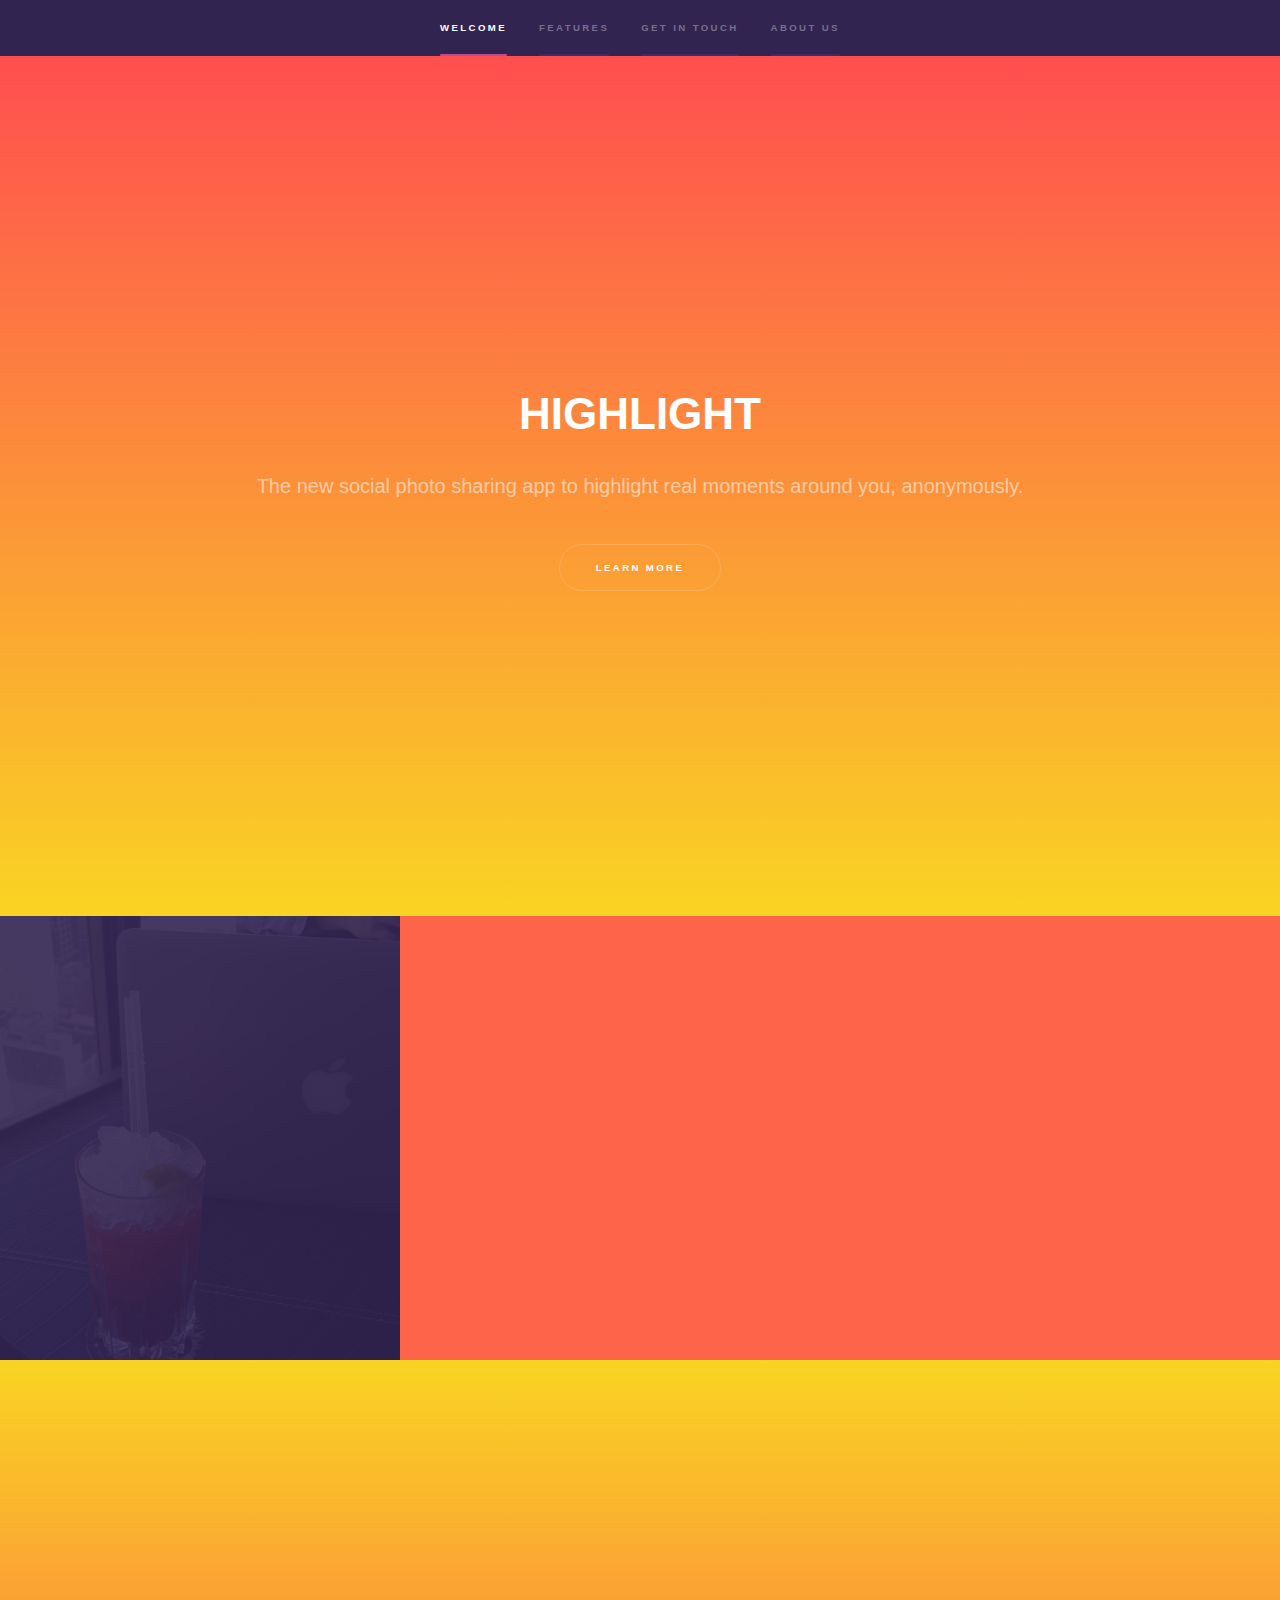
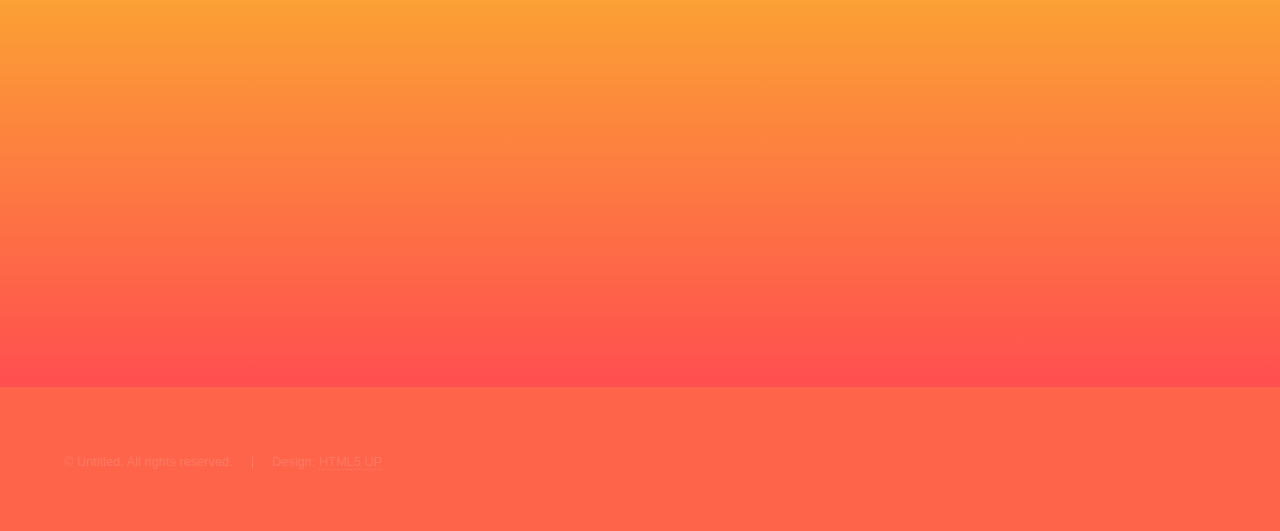
<file: index.html>
<!DOCTYPE HTML>
<!--
	Hyperspace by HTML5 UP
	html5up.net | @ajlkn
	Free for personal and commercial use under the CCA 3.0 license (html5up.net/license)
-->
<html>
	<head>
		<title>Highlight</title>
		<meta charset="utf-8" />
		<meta name="viewport" content="width=device-width, initial-scale=1" />
		<!--[if lte IE 8]><script src="assets/js/ie/html5shiv.js"></script><![endif]-->
		<link rel="stylesheet" href="assets/css/main.css" />
		<!--[if lte IE 9]><link rel="stylesheet" href="assets/css/ie9.css" /><![endif]-->
		<!--[if lte IE 8]><link rel="stylesheet" href="assets/css/ie8.css" /><![endif]-->
	</head>
	<body>

		<!-- Sidebar -->
			<section id="sidebar">
				<div class="inner">
					<nav>
						<ul>
							<li><a href="#intro">Welcome</a></li>
							<li><a href="#one">Features</a></li>
							<!--
							<li><a href="#two">What we do</a></li>
							-->
							<li><a href="#three">Get in touch</a></li>
							<li><a href="about-us.html">About Us</a></li>
						</ul>
					</nav>
				</div>
			</section>

		<!-- Wrapper -->
			<div id="wrapper">

				<!-- Intro -->
					<section id="intro" class="wrapper style1 fullscreen fade-up">
						<div class="inner">
							<center><h1>HIGHLIGHT</h1></center>
							<center><p>The new social photo sharing app to highlight real moments around you, anonymously.<br /></p>

							<ul class="actions">
								<li><a href="#one" class="button scrolly">Learn more</a></li>
							</ul></center>
						</div>
					</section>

				<!-- One -->
					<section id="one" class="wrapper style2 spotlights">
						<section>
							<a href="#" class="image"><img src="images/yoyo1.jpg" alt="" data-position="center center" /></a>
							<div class="content">
								<div class="inner">
									<h2>CREATE</h2>
									<p>Capture and share real moments around you</p>
									<h2>FRESH</h2>
									<p>Discover new content - no filters, just pure real photos in real-time</p>
									<h2>ANONYMOUS</h2>
									<p>No user account needed</p>
									<!--
									<ul class="actions">
										<li><a href="#" class="button">Learn more</a></li>
									</ul>
									-->
								</div>
							</div>
						</section>

				<!--		
						<section>
							<a href="#" class="image"><img src="images/yoyo1.jpg" alt="" data-position="top center" /></a>
							<div class="content">
								<div class="inner">
									<h2>FRESH</h2>
									<p>Discover new content daily</p>
									
								</div>
							</div>
						</section>
						<section>
							<a href="#" class="image"><img src="images/yoyo1.jpg" alt="" data-position="25% 25%" /></a>
							<div class="content">
								<div class="inner">
									<h2>ANONYMOUS</h2>
									<p>ye</p>

								</div>
							</div>
						</section>
					</section>
				-->

				<!-- Two -->

<!--				
					<section id="two" class="wrapper style3 fade-up">
						<div class="inner">
							<h2>What we do</h2>
							<p>Phasellus convallis elit id ullamcorper pulvinar. Duis aliquam turpis mauris, eu ultricies erat malesuada quis. Aliquam dapibus, lacus eget hendrerit bibendum, urna est aliquam sem, sit amet imperdiet est velit quis lorem.</p>
							<div class="features">
								<section>
									<span class="icon major fa-code"></span>
									<h3>Lorem ipsum amet</h3>
									<p>Phasellus convallis elit id ullam corper amet et pulvinar. Duis aliquam turpis mauris, sed ultricies erat dapibus.</p>
								</section>
								<section>
									<span class="icon major fa-lock"></span>
									<h3>Aliquam sed nullam</h3>
									<p>Phasellus convallis elit id ullam corper amet et pulvinar. Duis aliquam turpis mauris, sed ultricies erat dapibus.</p>
								</section>
								<section>
									<span class="icon major fa-cog"></span>
									<h3>Sed erat ullam corper</h3>
									<p>Phasellus convallis elit id ullam corper amet et pulvinar. Duis aliquam turpis mauris, sed ultricies erat dapibus.</p>
								</section>
								<section>
									<span class="icon major fa-desktop"></span>
									<h3>Veroeros quis lorem</h3>
									<p>Phasellus convallis elit id ullam corper amet et pulvinar. Duis aliquam turpis mauris, sed ultricies erat dapibus.</p>
								</section>
								<section>
									<span class="icon major fa-chain"></span>
									<h3>Urna quis bibendum</h3>
									<p>Phasellus convallis elit id ullam corper amet et pulvinar. Duis aliquam turpis mauris, sed ultricies erat dapibus.</p>
								</section>
								<section>
									<span class="icon major fa-diamond"></span>
									<h3>Aliquam urna dapibus</h3>
									<p>Phasellus convallis elit id ullam corper amet et pulvinar. Duis aliquam turpis mauris, sed ultricies erat dapibus.</p>
								</section>
							</div>
							<ul class="actions">
								<li><a href="#" class="button">Learn more</a></li>
							</ul>
						</div>
					</section>

-->
				<!-- Three -->
					<section id="three" class="wrapper style3 alt fade-up">
						<div class="inner">
							<h2>Get in touch</h2>
							<p>If you have any comments, questions or suggestions for the app, please feel free to message us.</p>
							<div class="split style1">
								<section>
									<form method="post" action="#">
										<div class="field half first">
											<label for="name">Name</label>
											<input type="text" name="name" id="name" />
										</div>
										<div class="field half">
											<label for="email">Email</label>
											<input type="text" name="email" id="email" />
										</div>
										<div class="field">
											<label for="message">Message</label>
											<textarea name="message" id="message" rows="5"></textarea>
										</div>
										<ul class="actions">
											<li><a href="" class="button submit">Send Message</a></li>
										</ul>
									</form>
								</section>
								<section>
									<ul class="contact">
										<!--
										<li>
											<h3>Address</h3>
											<span>12345 Somewhere Road #654<br />
											Nashville, TN 00000-0000<br />
											USA</span>
										</li>
										-->

										<li>
											<h3>Email</h3>
											<a href="#">outplayapp@gmail.com</a>
										</li>
										<!--
										<li>
											<h3>Phone</h3>
											<span>(000) 000-0000</span>
										</li>
										-->
										<li>
											<h3>Social</h3>
											<ul class="icons">
												<li><a href="#" class="fa-facebook"><span class="label">Facebook</span></a></li>
												<li><a href="#" class="fa-instagram"><span class="label">Instagram</span></a></li>
												<!--
												<li><a href="#" class="fa-twitter"><span class="label">Twitter</span></a></li>			
												<li><a href="#" class="fa-github"><span class="label">GitHub</span></a></li>
												<li><a href="#" class="fa-linkedin"><span class="label">LinkedIn</span></a></li>
												-->
											</ul>
										</li>
									</ul>
								</section>
							</div>
						</div>
					</section>

			</div>

		<!-- Footer -->
			<footer id="footer" class="wrapper style4 alt">
				<div class="inner">
					<ul class="menu">
						<li>&copy; Untitled. All rights reserved.</li><li>Design: <a href="http://html5up.net">HTML5 UP</a></li>
					</ul>
				</div>
			</footer>

		<!-- Scripts -->
			<script src="assets/js/jquery.min.js"></script>
			<script src="assets/js/jquery.scrollex.min.js"></script>
			<script src="assets/js/jquery.scrolly.min.js"></script>
			<script src="assets/js/skel.min.js"></script>
			<script src="assets/js/util.js"></script>
			<!--[if lte IE 8]><script src="assets/js/ie/respond.min.js"></script><![endif]-->
			<script src="assets/js/main.js"></script>

	</body>
</html>
</file>
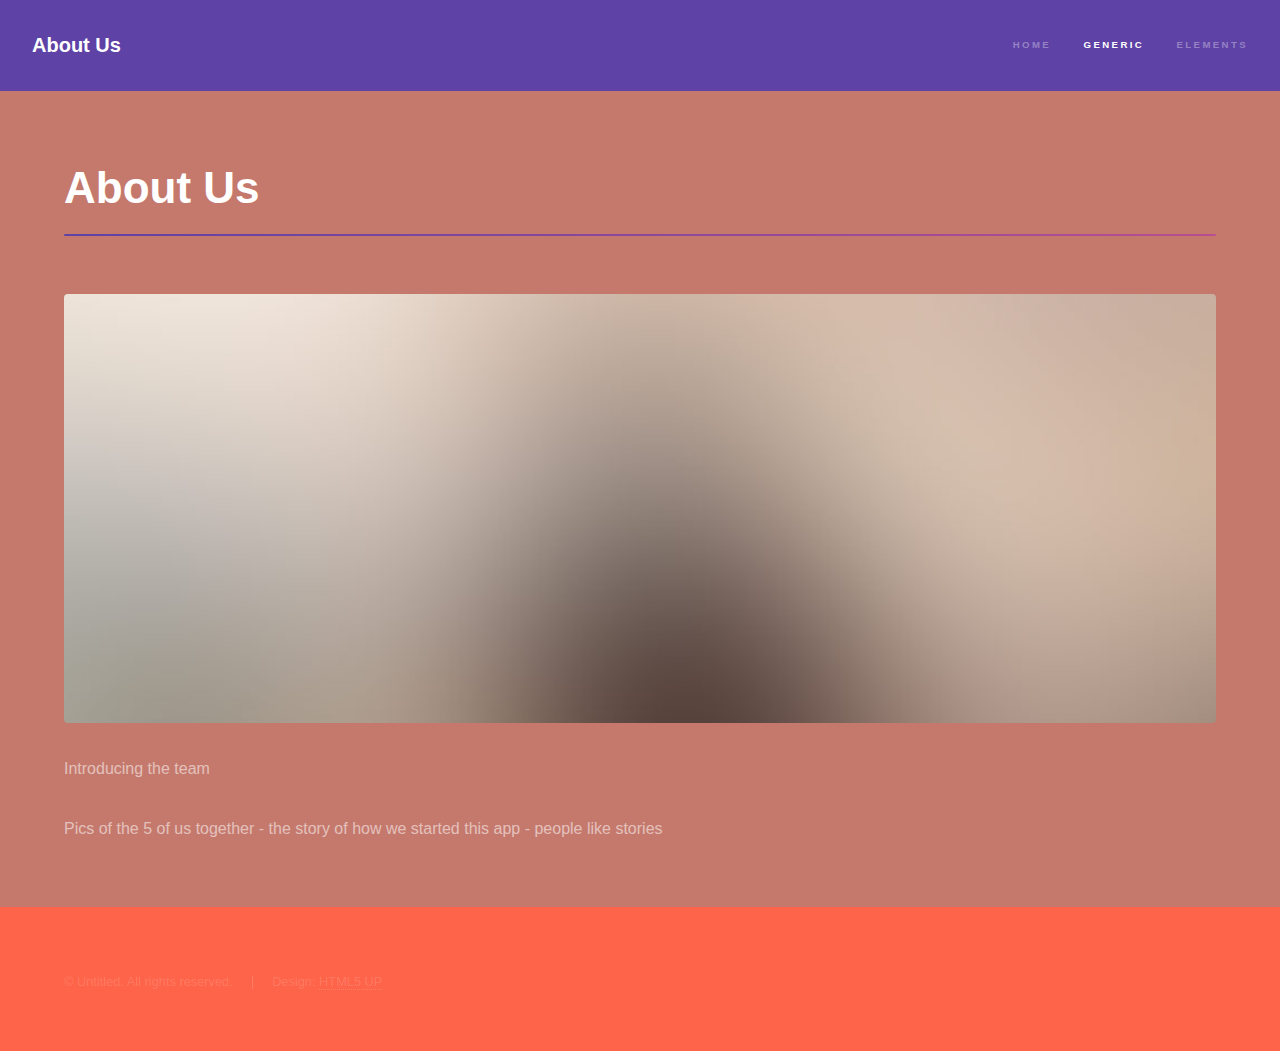
<file: about-us.html>
<!DOCTYPE HTML>
<!--
	Hyperspace by HTML5 UP
	html5up.net | @ajlkn
	Free for personal and commercial use under the CCA 3.0 license (html5up.net/license)
-->
<html>
	<head>
		<title>About Us - Highlight</title>
		<meta charset="utf-8" />
		<meta name="viewport" content="width=device-width, initial-scale=1" />
		<!--[if lte IE 8]><script src="assets/js/ie/html5shiv.js"></script><![endif]-->
		<link rel="stylesheet" href="assets/css/main.css" />
		<!--[if lte IE 9]><link rel="stylesheet" href="assets/css/ie9.css" /><![endif]-->
		<!--[if lte IE 8]><link rel="stylesheet" href="assets/css/ie8.css" /><![endif]-->
	</head>
	<body>

		<!-- Header -->
			<header id="header">
				<a href="index.html" class="title">About Us</a>
				<nav>
					<ul>
						<li><a href="index.html">Home</a></li>
						<li><a href="generic.html" class="active">Generic</a></li>
						<li><a href="elements.html">Elements</a></li>
					</ul>
				</nav>
			</header>

		<!-- Wrapper -->
			<div id="wrapper">

				<!-- Main -->
					<section id="main" class="wrapper">
						<div class="inner">
							<h1 class="major">About Us</h1>
							<span class="image fit"><img src="images/pic04.jpg" alt="" /></span>
							<p>Introducing the team</p>
							<p>Pics of the 5 of us together - the story of how we started this app - people like stories</p>
						</div>
					</section>

			</div>

		<!-- Footer -->
			<footer id="footer" class="wrapper alt">
				<div class="inner">
					<ul class="menu">
						<li>&copy; Untitled. All rights reserved.</li><li>Design: <a href="http://html5up.net">HTML5 UP</a></li>
					</ul>
				</div>
			</footer>

		<!-- Scripts -->
			<script src="assets/js/jquery.min.js"></script>
			<script src="assets/js/jquery.scrollex.min.js"></script>
			<script src="assets/js/jquery.scrolly.min.js"></script>
			<script src="assets/js/skel.min.js"></script>
			<script src="assets/js/util.js"></script>
			<!--[if lte IE 8]><script src="assets/js/ie/respond.min.js"></script><![endif]-->
			<script src="assets/js/main.js"></script>

	</body>
</html>
</file>
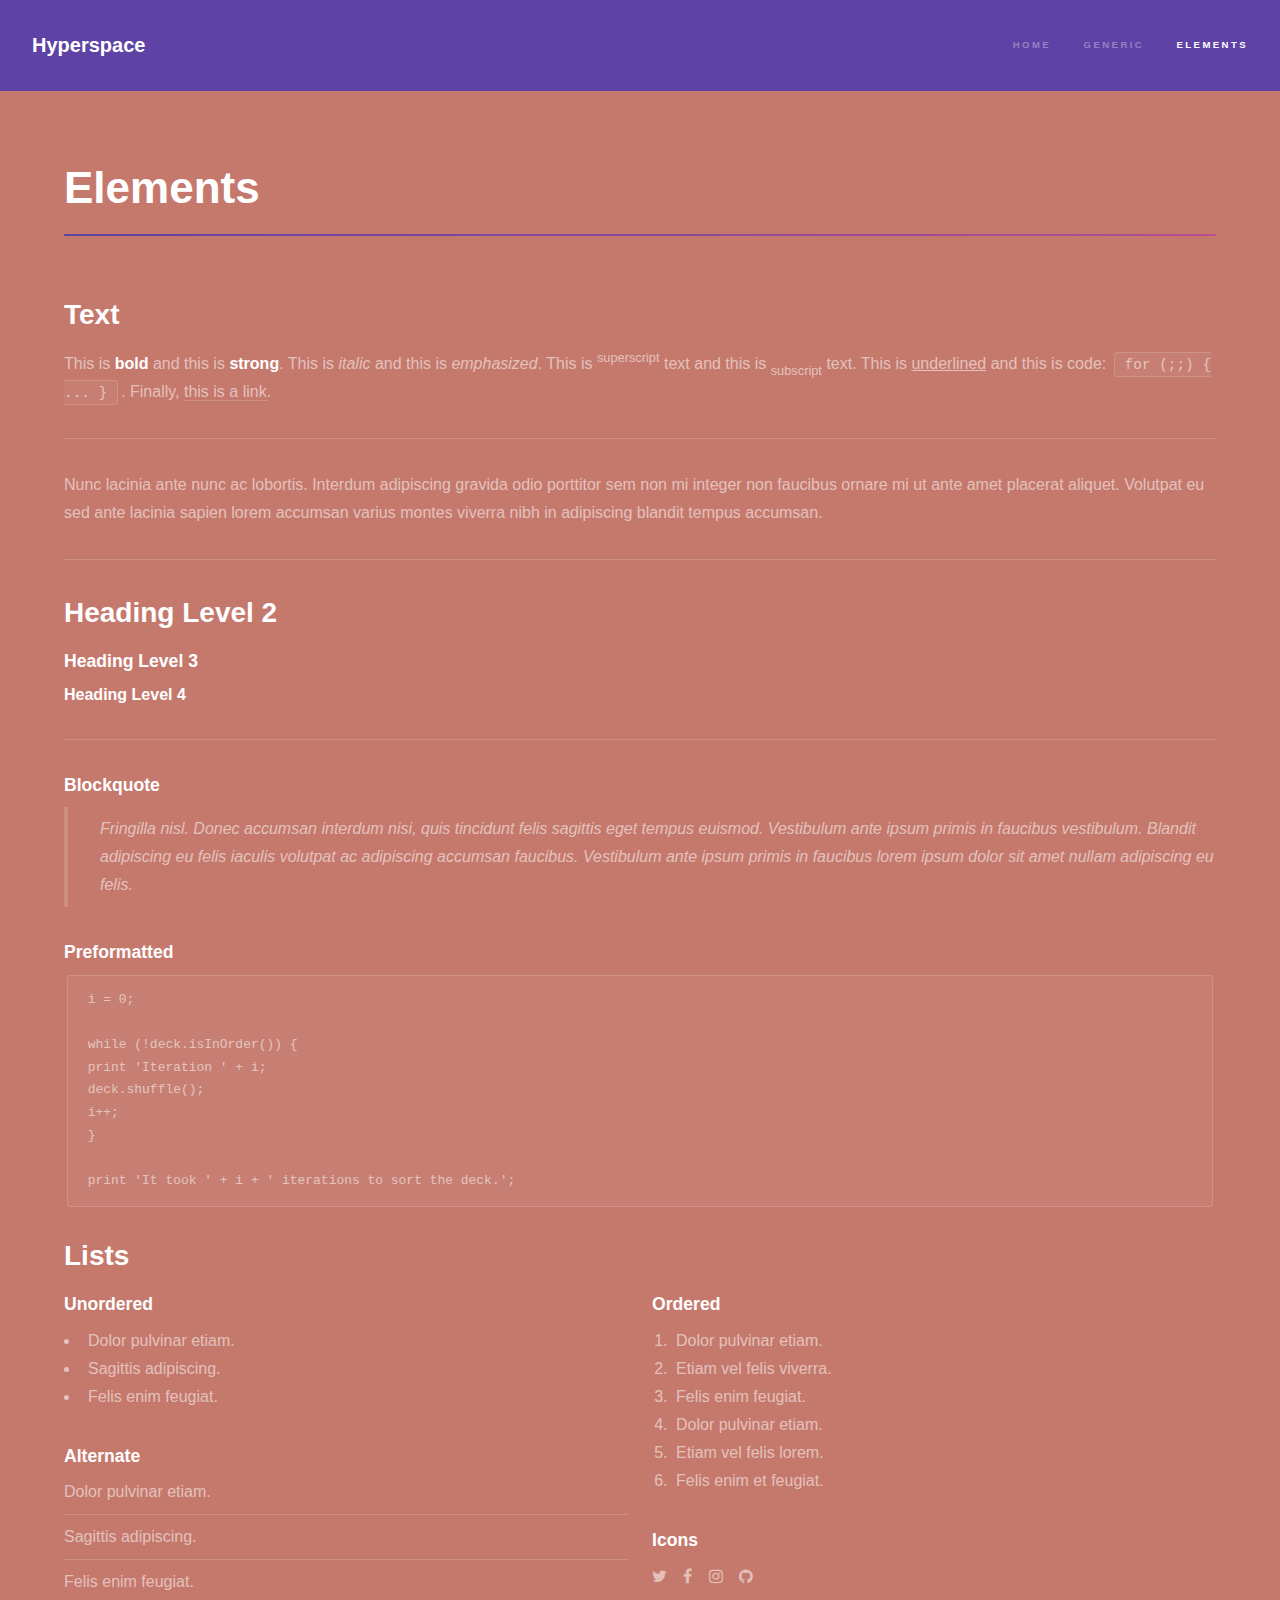
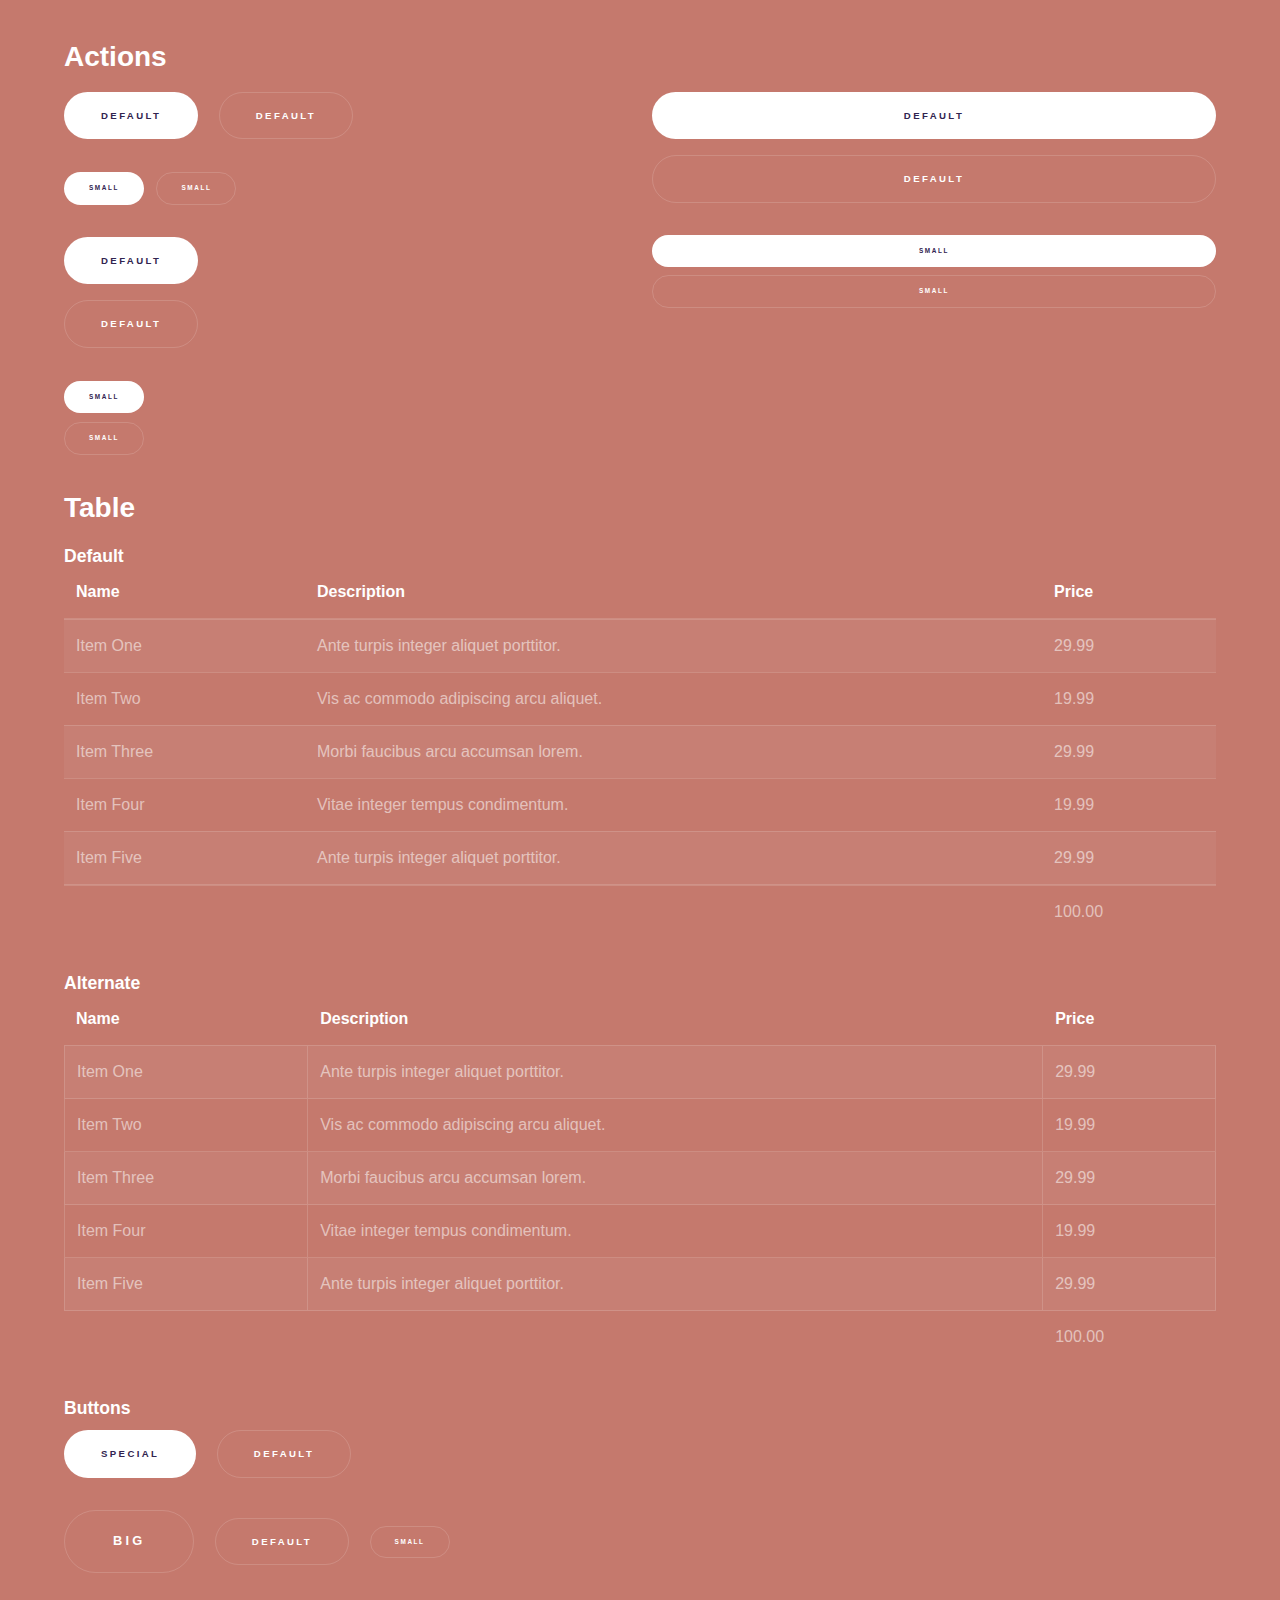
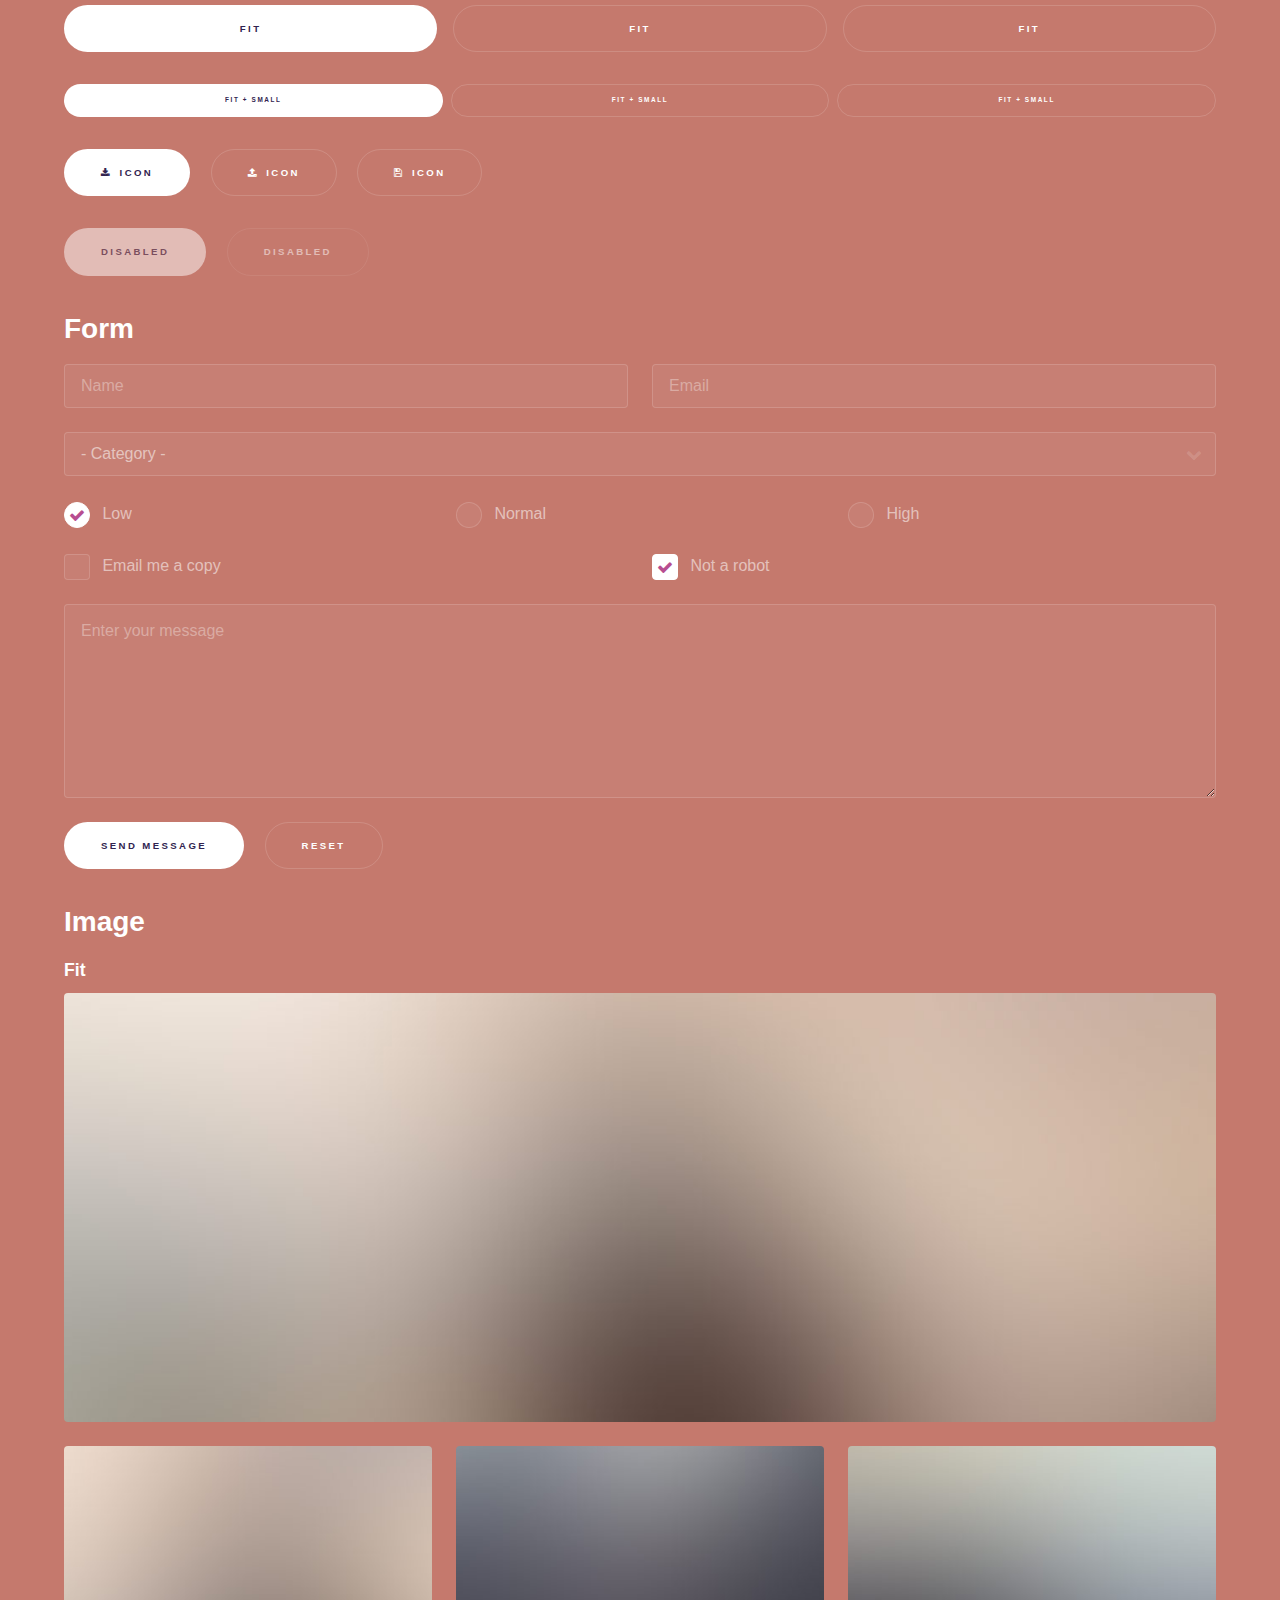
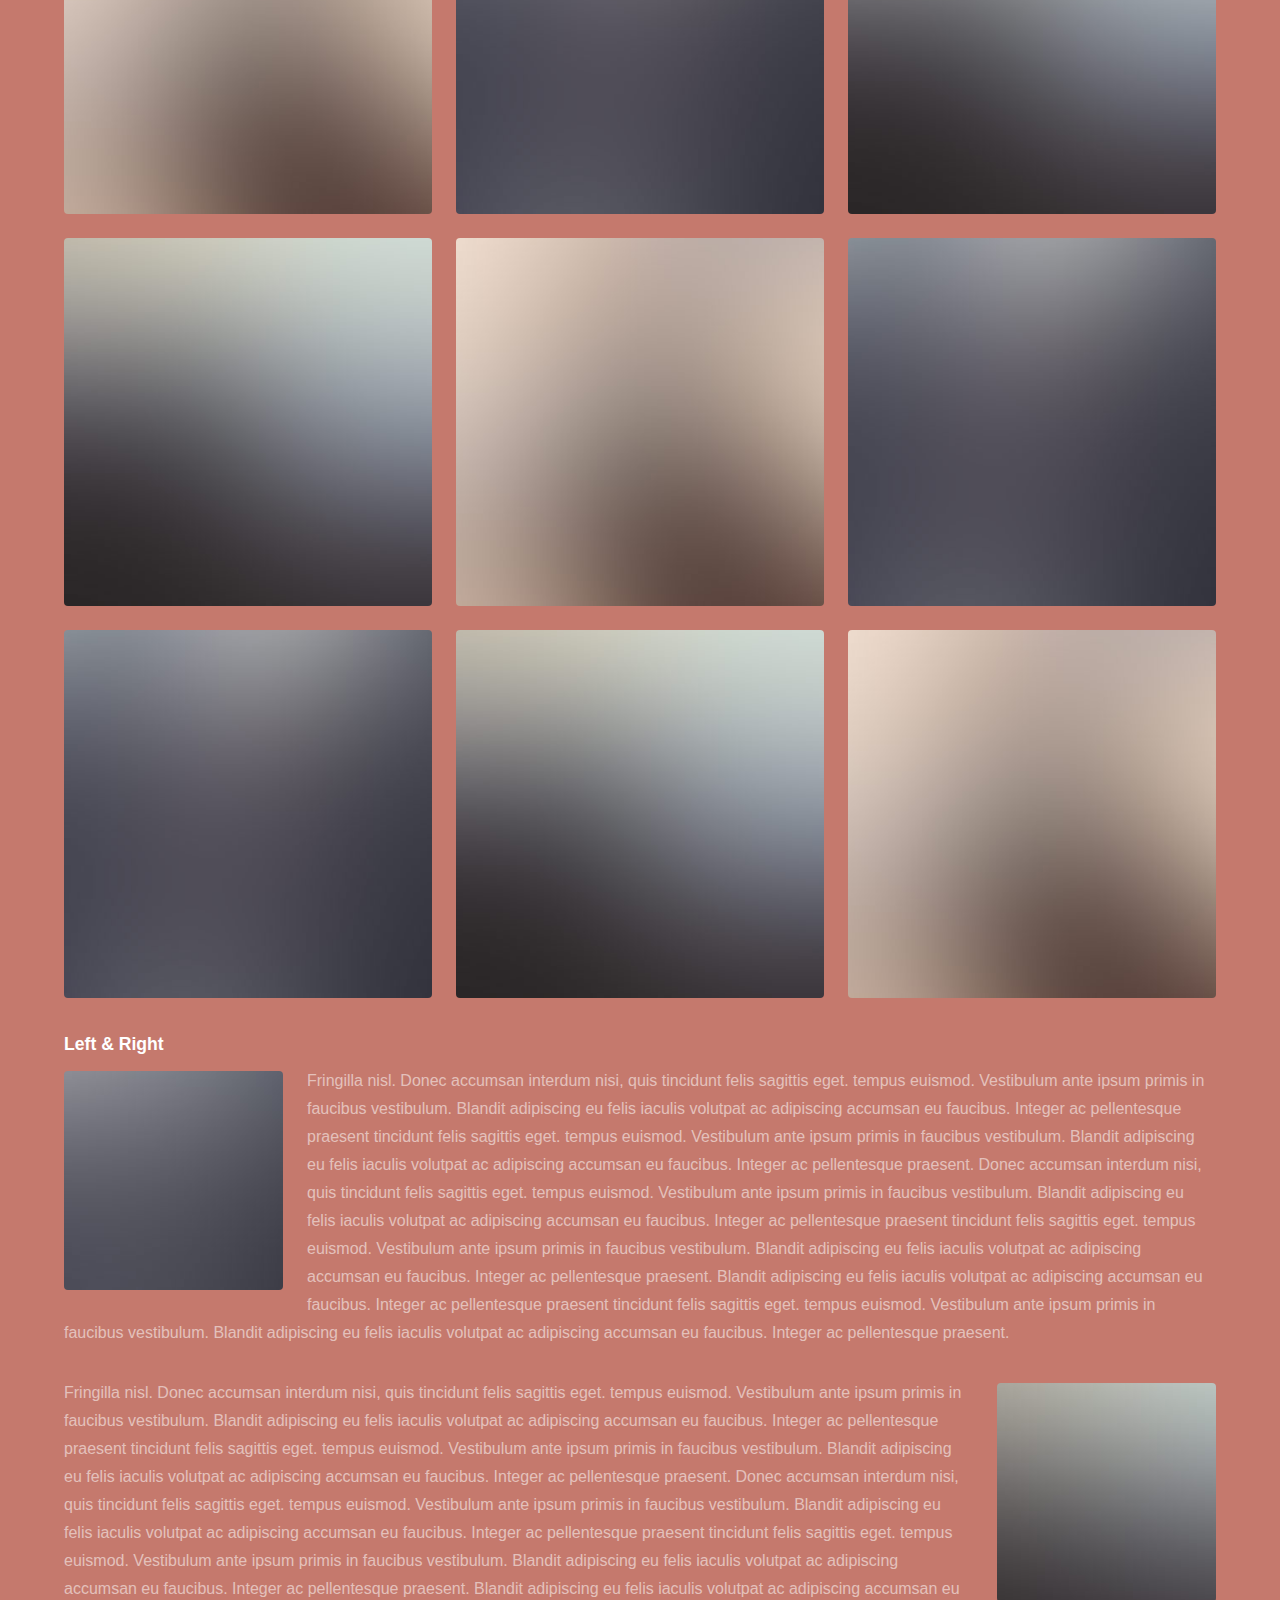
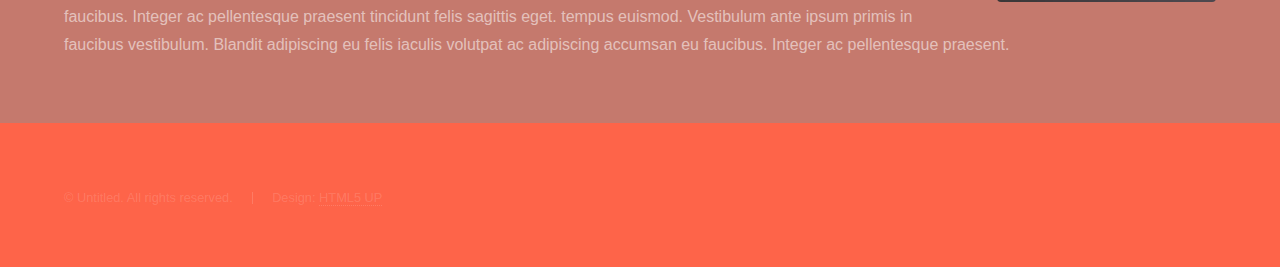
<file: elements.html>
<!DOCTYPE HTML>
<!--
	Hyperspace by HTML5 UP
	html5up.net | @ajlkn
	Free for personal and commercial use under the CCA 3.0 license (html5up.net/license)
-->
<html>
	<head>
		<title>Elements - Hyperspace by HTML5 UP</title>
		<meta charset="utf-8" />
		<meta name="viewport" content="width=device-width, initial-scale=1" />
		<!--[if lte IE 8]><script src="assets/js/ie/html5shiv.js"></script><![endif]-->
		<link rel="stylesheet" href="assets/css/main.css" />
		<!--[if lte IE 9]><link rel="stylesheet" href="assets/css/ie9.css" /><![endif]-->
		<!--[if lte IE 8]><link rel="stylesheet" href="assets/css/ie8.css" /><![endif]-->
	</head>
	<body>

		<!-- Header -->
			<header id="header">
				<a href="index.html" class="title">Hyperspace</a>
				<nav>
					<ul>
						<li><a href="index.html">Home</a></li>
						<li><a href="generic.html">Generic</a></li>
						<li><a href="elements.html"  class="active">Elements</a></li>
					</ul>
				</nav>
			</header>

		<!-- Wrapper -->
			<div id="wrapper">

				<!-- Main -->
					<section id="main" class="wrapper">
						<div class="inner">
							<h1 class="major">Elements</h1>

							<!-- Text -->
								<section>
									<h2>Text</h2>
									<p>This is <b>bold</b> and this is <strong>strong</strong>. This is <i>italic</i> and this is <em>emphasized</em>.
									This is <sup>superscript</sup> text and this is <sub>subscript</sub> text.
									This is <u>underlined</u> and this is code: <code>for (;;) { ... }</code>. Finally, <a href="#">this is a link</a>.</p>
									<hr />
									<p>Nunc lacinia ante nunc ac lobortis. Interdum adipiscing gravida odio porttitor sem non mi integer non faucibus ornare mi ut ante amet placerat aliquet. Volutpat eu sed ante lacinia sapien lorem accumsan varius montes viverra nibh in adipiscing blandit tempus accumsan.</p>
									<hr />
									<h2>Heading Level 2</h2>
									<h3>Heading Level 3</h3>
									<h4>Heading Level 4</h4>
									<hr />
									<h3>Blockquote</h3>
									<blockquote>Fringilla nisl. Donec accumsan interdum nisi, quis tincidunt felis sagittis eget tempus euismod. Vestibulum ante ipsum primis in faucibus vestibulum. Blandit adipiscing eu felis iaculis volutpat ac adipiscing accumsan faucibus. Vestibulum ante ipsum primis in faucibus lorem ipsum dolor sit amet nullam adipiscing eu felis.</blockquote>
									<h3>Preformatted</h3>
									<pre><code>i = 0;

while (!deck.isInOrder()) {
print 'Iteration ' + i;
deck.shuffle();
i++;
}

print 'It took ' + i + ' iterations to sort the deck.';</code></pre>
								</section>

							<!-- Lists -->
								<section>
									<h2>Lists</h2>
									<div class="row">
										<div class="6u 12u$(medium)">
											<h3>Unordered</h3>
											<ul>
												<li>Dolor pulvinar etiam.</li>
												<li>Sagittis adipiscing.</li>
												<li>Felis enim feugiat.</li>
											</ul>
											<h3>Alternate</h3>
											<ul class="alt">
												<li>Dolor pulvinar etiam.</li>
												<li>Sagittis adipiscing.</li>
												<li>Felis enim feugiat.</li>
											</ul>
										</div>
										<div class="6u$ 12u$(medium)">
											<h3>Ordered</h3>
											<ol>
												<li>Dolor pulvinar etiam.</li>
												<li>Etiam vel felis viverra.</li>
												<li>Felis enim feugiat.</li>
												<li>Dolor pulvinar etiam.</li>
												<li>Etiam vel felis lorem.</li>
												<li>Felis enim et feugiat.</li>
											</ol>
											<h3>Icons</h3>
											<ul class="icons">
												<li><a href="#" class="icon fa-twitter"><span class="label">Twitter</span></a></li>
												<li><a href="#" class="icon fa-facebook"><span class="label">Facebook</span></a></li>
												<li><a href="#" class="icon fa-instagram"><span class="label">Instagram</span></a></li>
												<li><a href="#" class="icon fa-github"><span class="label">Github</span></a></li>
											</ul>
										</div>
									</div>
									<h2>Actions</h2>
									<div class="row">
										<div class="6u 12u$(medium)">
											<ul class="actions">
												<li><a href="#" class="button special">Default</a></li>
												<li><a href="#" class="button">Default</a></li>
											</ul>
											<ul class="actions small">
												<li><a href="#" class="button special small">Small</a></li>
												<li><a href="#" class="button small">Small</a></li>
											</ul>
											<ul class="actions vertical">
												<li><a href="#" class="button special">Default</a></li>
												<li><a href="#" class="button">Default</a></li>
											</ul>
											<ul class="actions vertical small">
												<li><a href="#" class="button special small">Small</a></li>
												<li><a href="#" class="button small">Small</a></li>
											</ul>
										</div>
										<div class="6u 12u$(medium)">
											<ul class="actions vertical">
												<li><a href="#" class="button special fit">Default</a></li>
												<li><a href="#" class="button fit">Default</a></li>
											</ul>
											<ul class="actions vertical small">
												<li><a href="#" class="button special small fit">Small</a></li>
												<li><a href="#" class="button small fit">Small</a></li>
											</ul>
										</div>
									</div>
								</section>

							<!-- Table -->
								<section>
									<h2>Table</h2>
									<h3>Default</h3>
									<div class="table-wrapper">
										<table>
											<thead>
												<tr>
													<th>Name</th>
													<th>Description</th>
													<th>Price</th>
												</tr>
											</thead>
											<tbody>
												<tr>
													<td>Item One</td>
													<td>Ante turpis integer aliquet porttitor.</td>
													<td>29.99</td>
												</tr>
												<tr>
													<td>Item Two</td>
													<td>Vis ac commodo adipiscing arcu aliquet.</td>
													<td>19.99</td>
												</tr>
												<tr>
													<td>Item Three</td>
													<td> Morbi faucibus arcu accumsan lorem.</td>
													<td>29.99</td>
												</tr>
												<tr>
													<td>Item Four</td>
													<td>Vitae integer tempus condimentum.</td>
													<td>19.99</td>
												</tr>
												<tr>
													<td>Item Five</td>
													<td>Ante turpis integer aliquet porttitor.</td>
													<td>29.99</td>
												</tr>
											</tbody>
											<tfoot>
												<tr>
													<td colspan="2"></td>
													<td>100.00</td>
												</tr>
											</tfoot>
										</table>
									</div>

									<h3>Alternate</h3>
									<div class="table-wrapper">
										<table class="alt">
											<thead>
												<tr>
													<th>Name</th>
													<th>Description</th>
													<th>Price</th>
												</tr>
											</thead>
											<tbody>
												<tr>
													<td>Item One</td>
													<td>Ante turpis integer aliquet porttitor.</td>
													<td>29.99</td>
												</tr>
												<tr>
													<td>Item Two</td>
													<td>Vis ac commodo adipiscing arcu aliquet.</td>
													<td>19.99</td>
												</tr>
												<tr>
													<td>Item Three</td>
													<td> Morbi faucibus arcu accumsan lorem.</td>
													<td>29.99</td>
												</tr>
												<tr>
													<td>Item Four</td>
													<td>Vitae integer tempus condimentum.</td>
													<td>19.99</td>
												</tr>
												<tr>
													<td>Item Five</td>
													<td>Ante turpis integer aliquet porttitor.</td>
													<td>29.99</td>
												</tr>
											</tbody>
											<tfoot>
												<tr>
													<td colspan="2"></td>
													<td>100.00</td>
												</tr>
											</tfoot>
										</table>
									</div>
								</section>

							<!-- Buttons -->
								<section>
									<h3>Buttons</h3>
									<ul class="actions">
										<li><a href="#" class="button special">Special</a></li>
										<li><a href="#" class="button">Default</a></li>
									</ul>
									<ul class="actions">
										<li><a href="#" class="button big">Big</a></li>
										<li><a href="#" class="button">Default</a></li>
										<li><a href="#" class="button small">Small</a></li>
									</ul>
									<ul class="actions fit">
										<li><a href="#" class="button special fit">Fit</a></li>
										<li><a href="#" class="button fit">Fit</a></li>
										<li><a href="#" class="button fit">Fit</a></li>
									</ul>
									<ul class="actions fit small">
										<li><a href="#" class="button special fit small">Fit + Small</a></li>
										<li><a href="#" class="button fit small">Fit + Small</a></li>
										<li><a href="#" class="button fit small">Fit + Small</a></li>
									</ul>
									<ul class="actions">
										<li><a href="#" class="button special icon fa-download">Icon</a></li>
										<li><a href="#" class="button icon fa-upload">Icon</a></li>
										<li><a href="#" class="button icon fa-save">Icon</a></li>
									</ul>
									<ul class="actions">
										<li><span class="button special disabled">Disabled</span></li>
										<li><span class="button disabled">Disabled</span></li>
									</ul>
								</section>

							<!-- Form -->
								<section>
									<h2>Form</h2>
									<form method="post" action="#">
										<div class="row uniform">
											<div class="6u 12u$(xsmall)">
												<input type="text" name="demo-name" id="demo-name" value="" placeholder="Name" />
											</div>
											<div class="6u$ 12u$(xsmall)">
												<input type="email" name="demo-email" id="demo-email" value="" placeholder="Email" />
											</div>
											<div class="12u$">
												<div class="select-wrapper">
													<select name="demo-category" id="demo-category">
														<option value="">- Category -</option>
														<option value="1">Manufacturing</option>
														<option value="1">Shipping</option>
														<option value="1">Administration</option>
														<option value="1">Human Resources</option>
													</select>
												</div>
											</div>
											<div class="4u 12u$(small)">
												<input type="radio" id="demo-priority-low" name="demo-priority" checked>
												<label for="demo-priority-low">Low</label>
											</div>
											<div class="4u 12u$(small)">
												<input type="radio" id="demo-priority-normal" name="demo-priority">
												<label for="demo-priority-normal">Normal</label>
											</div>
											<div class="4u$ 12u$(small)">
												<input type="radio" id="demo-priority-high" name="demo-priority">
												<label for="demo-priority-high">High</label>
											</div>
											<div class="6u 12u$(small)">
												<input type="checkbox" id="demo-copy" name="demo-copy">
												<label for="demo-copy">Email me a copy</label>
											</div>
											<div class="6u$ 12u$(small)">
												<input type="checkbox" id="demo-human" name="demo-human" checked>
												<label for="demo-human">Not a robot</label>
											</div>
											<div class="12u$">
												<textarea name="demo-message" id="demo-message" placeholder="Enter your message" rows="6"></textarea>
											</div>
											<div class="12u$">
												<ul class="actions">
													<li><input type="submit" value="Send Message" class="special" /></li>
													<li><input type="reset" value="Reset" /></li>
												</ul>
											</div>
										</div>
									</form>
								</section>

							<!-- Image -->
								<section>
									<h2>Image</h2>
									<h3>Fit</h3>
									<div class="box alt">
										<div class="row uniform">
											<div class="12u$"><span class="image fit"><img src="images/pic04.jpg" alt="" /></span></div>
											<div class="4u"><span class="image fit"><img src="images/pic01.jpg" alt="" /></span></div>
											<div class="4u"><span class="image fit"><img src="images/pic02.jpg" alt="" /></span></div>
											<div class="4u$"><span class="image fit"><img src="images/pic03.jpg" alt="" /></span></div>
											<div class="4u"><span class="image fit"><img src="images/pic03.jpg" alt="" /></span></div>
											<div class="4u"><span class="image fit"><img src="images/pic01.jpg" alt="" /></span></div>
											<div class="4u$"><span class="image fit"><img src="images/pic02.jpg" alt="" /></span></div>
											<div class="4u"><span class="image fit"><img src="images/pic02.jpg" alt="" /></span></div>
											<div class="4u"><span class="image fit"><img src="images/pic03.jpg" alt="" /></span></div>
											<div class="4u$"><span class="image fit"><img src="images/pic01.jpg" alt="" /></span></div>
										</div>
									</div>
									<h3>Left &amp; Right</h3>
									<p><span class="image left"><img src="images/pic05.jpg" alt="" /></span>Fringilla nisl. Donec accumsan interdum nisi, quis tincidunt felis sagittis eget. tempus euismod. Vestibulum ante ipsum primis in faucibus vestibulum. Blandit adipiscing eu felis iaculis volutpat ac adipiscing accumsan eu faucibus. Integer ac pellentesque praesent tincidunt felis sagittis eget. tempus euismod. Vestibulum ante ipsum primis in faucibus vestibulum. Blandit adipiscing eu felis iaculis volutpat ac adipiscing accumsan eu faucibus. Integer ac pellentesque praesent. Donec accumsan interdum nisi, quis tincidunt felis sagittis eget. tempus euismod. Vestibulum ante ipsum primis in faucibus vestibulum. Blandit adipiscing eu felis iaculis volutpat ac adipiscing accumsan eu faucibus. Integer ac pellentesque praesent tincidunt felis sagittis eget. tempus euismod. Vestibulum ante ipsum primis in faucibus vestibulum. Blandit adipiscing eu felis iaculis volutpat ac adipiscing accumsan eu faucibus. Integer ac pellentesque praesent. Blandit adipiscing eu felis iaculis volutpat ac adipiscing accumsan eu faucibus. Integer ac pellentesque praesent tincidunt felis sagittis eget. tempus euismod. Vestibulum ante ipsum primis in faucibus vestibulum. Blandit adipiscing eu felis iaculis volutpat ac adipiscing accumsan eu faucibus. Integer ac pellentesque praesent.</p>
									<p><span class="image right"><img src="images/pic06.jpg" alt="" /></span>Fringilla nisl. Donec accumsan interdum nisi, quis tincidunt felis sagittis eget. tempus euismod. Vestibulum ante ipsum primis in faucibus vestibulum. Blandit adipiscing eu felis iaculis volutpat ac adipiscing accumsan eu faucibus. Integer ac pellentesque praesent tincidunt felis sagittis eget. tempus euismod. Vestibulum ante ipsum primis in faucibus vestibulum. Blandit adipiscing eu felis iaculis volutpat ac adipiscing accumsan eu faucibus. Integer ac pellentesque praesent. Donec accumsan interdum nisi, quis tincidunt felis sagittis eget. tempus euismod. Vestibulum ante ipsum primis in faucibus vestibulum. Blandit adipiscing eu felis iaculis volutpat ac adipiscing accumsan eu faucibus. Integer ac pellentesque praesent tincidunt felis sagittis eget. tempus euismod. Vestibulum ante ipsum primis in faucibus vestibulum. Blandit adipiscing eu felis iaculis volutpat ac adipiscing accumsan eu faucibus. Integer ac pellentesque praesent. Blandit adipiscing eu felis iaculis volutpat ac adipiscing accumsan eu faucibus. Integer ac pellentesque praesent tincidunt felis sagittis eget. tempus euismod. Vestibulum ante ipsum primis in faucibus vestibulum. Blandit adipiscing eu felis iaculis volutpat ac adipiscing accumsan eu faucibus. Integer ac pellentesque praesent.</p>
								</section>

						</div>
					</section>

			</div>

		<!-- Footer -->
			<footer id="footer" class="wrapper alt">
				<div class="inner">
					<ul class="menu">
						<li>&copy; Untitled. All rights reserved.</li><li>Design: <a href="http://html5up.net">HTML5 UP</a></li>
					</ul>
				</div>
			</footer>

		<!-- Scripts -->
			<script src="assets/js/jquery.min.js"></script>
			<script src="assets/js/jquery.scrollex.min.js"></script>
			<script src="assets/js/jquery.scrolly.min.js"></script>
			<script src="assets/js/skel.min.js"></script>
			<script src="assets/js/util.js"></script>
			<!--[if lte IE 8]><script src="assets/js/ie/respond.min.js"></script><![endif]-->
			<script src="assets/js/main.js"></script>

	</body>
</html>
</file>
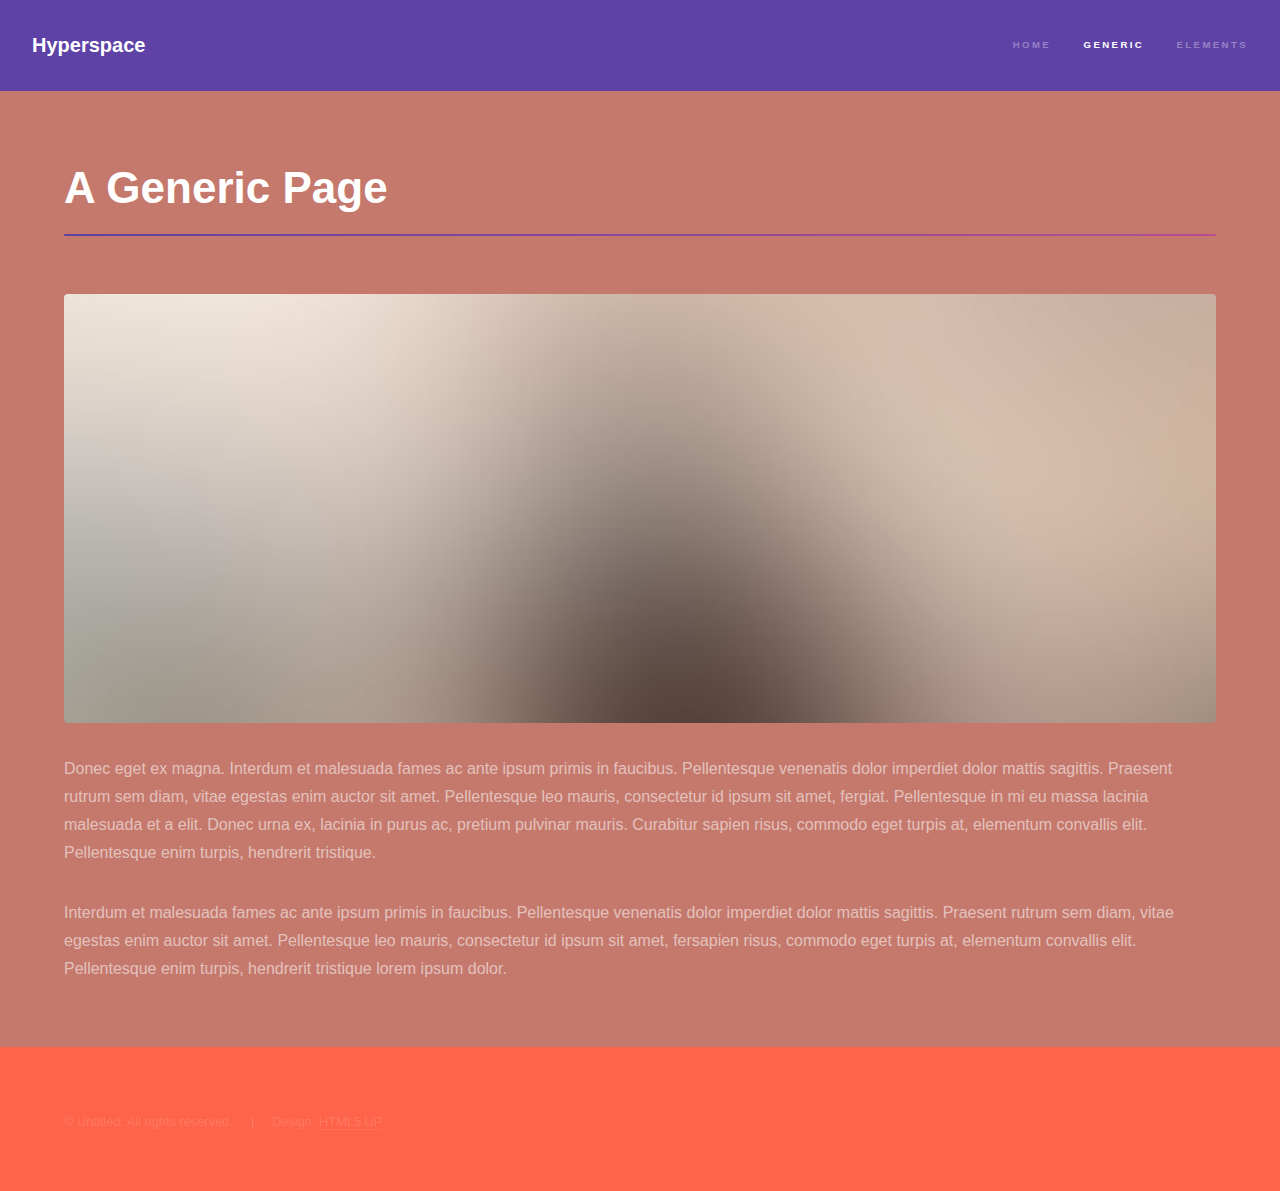
<file: generic.html>
<!DOCTYPE HTML>
<!--
	Hyperspace by HTML5 UP
	html5up.net | @ajlkn
	Free for personal and commercial use under the CCA 3.0 license (html5up.net/license)
-->
<html>
	<head>
		<title>Generic - Hyperspace by HTML5 UP</title>
		<meta charset="utf-8" />
		<meta name="viewport" content="width=device-width, initial-scale=1" />
		<!--[if lte IE 8]><script src="assets/js/ie/html5shiv.js"></script><![endif]-->
		<link rel="stylesheet" href="assets/css/main.css" />
		<!--[if lte IE 9]><link rel="stylesheet" href="assets/css/ie9.css" /><![endif]-->
		<!--[if lte IE 8]><link rel="stylesheet" href="assets/css/ie8.css" /><![endif]-->
	</head>
	<body>

		<!-- Header -->
			<header id="header">
				<a href="index.html" class="title">Hyperspace</a>
				<nav>
					<ul>
						<li><a href="index.html">Home</a></li>
						<li><a href="generic.html" class="active">Generic</a></li>
						<li><a href="elements.html">Elements</a></li>
					</ul>
				</nav>
			</header>

		<!-- Wrapper -->
			<div id="wrapper">

				<!-- Main -->
					<section id="main" class="wrapper">
						<div class="inner">
							<h1 class="major">A Generic Page</h1>
							<span class="image fit"><img src="images/pic04.jpg" alt="" /></span>
							<p>Donec eget ex magna. Interdum et malesuada fames ac ante ipsum primis in faucibus. Pellentesque venenatis dolor imperdiet dolor mattis sagittis. Praesent rutrum sem diam, vitae egestas enim auctor sit amet. Pellentesque leo mauris, consectetur id ipsum sit amet, fergiat. Pellentesque in mi eu massa lacinia malesuada et a elit. Donec urna ex, lacinia in purus ac, pretium pulvinar mauris. Curabitur sapien risus, commodo eget turpis at, elementum convallis elit. Pellentesque enim turpis, hendrerit tristique.</p>
							<p>Interdum et malesuada fames ac ante ipsum primis in faucibus. Pellentesque venenatis dolor imperdiet dolor mattis sagittis. Praesent rutrum sem diam, vitae egestas enim auctor sit amet. Pellentesque leo mauris, consectetur id ipsum sit amet, fersapien risus, commodo eget turpis at, elementum convallis elit. Pellentesque enim turpis, hendrerit tristique lorem ipsum dolor.</p>
						</div>
					</section>

			</div>

		<!-- Footer -->
			<footer id="footer" class="wrapper alt">
				<div class="inner">
					<ul class="menu">
						<li>&copy; Untitled. All rights reserved.</li><li>Design: <a href="http://html5up.net">HTML5 UP</a></li>
					</ul>
				</div>
			</footer>

		<!-- Scripts -->
			<script src="assets/js/jquery.min.js"></script>
			<script src="assets/js/jquery.scrollex.min.js"></script>
			<script src="assets/js/jquery.scrolly.min.js"></script>
			<script src="assets/js/skel.min.js"></script>
			<script src="assets/js/util.js"></script>
			<!--[if lte IE 8]><script src="assets/js/ie/respond.min.js"></script><![endif]-->
			<script src="assets/js/main.js"></script>

	</body>
</html>
</file>
<file: assets/css/ie9.css>
/*
	Hyperspace by HTML5 UP
	html5up.net | @ajlkn
	Free for personal and commercial use under the CCA 3.0 license (html5up.net/license)
*/

/* Type */

	h1.major:after {
		background: #b74e91;
	}

/* Wrapper */

	.wrapper.fullscreen {
		min-height: 0;
		padding-bottom: 6em;
		padding-top: 6em;
	}

		body.is-ie .wrapper.fullscreen {
			height: auto;
		}

/* Spotlights */

	.spotlights > section {
		padding-left: 20em;
		position: relative;
	}

		.spotlights > section > .image {
			height: 100%;
			left: 0;
			position: absolute;
			top: 0;
			width: 20em;
		}

		.spotlights > section > .content {
			width: 100%;
		}

/* Features */

	.features:after {
		clear: both;
		content: '';
		display: block;
	}

	.features section {
		float: left;
	}

/* Split */

	.split:after {
		clear: both;
		content: '';
		display: block;
	}

	.split > * {
		float: left;
	}

/* Sidebar */

	#sidebar nav a:after {
		background-color: #b74e91;
	}

/* Header */

	#header:after {
		clear: both;
		content: '';
		display: block;
	}

	#header > .title {
		float: left;
	}

	#header > nav {
		float: right;
	}
</file>
<file: assets/css/ie8.css>
/*
	Hyperspace by HTML5 UP
	html5up.net | @ajlkn
	Free for personal and commercial use under the CCA 3.0 license (html5up.net/license)
*/

/* Type */

	body, input, select, textarea {
		color: #ffffff;
	}

/* Button */

	input[type="submit"],
	input[type="reset"],
	input[type="button"],
	button,
	.button {
		position: relative;
	}

		input[type="submit"]:after,
		input[type="reset"]:after,
		input[type="button"]:after,
		button:after,
		.button:after {
			display: none;
		}

/* Features */

	.features {
		border: solid 1px;
	}

/* Form */

	input[type="text"],
	input[type="password"],
	input[type="email"],
	input[type="tel"],
	select,
	textarea {
		background: transparent;
		border: solid 1px;
	}

/* Split */

	.split.style1 > :first-child {
		padding-right: 2em;
		width: 70%;
	}
</file>
<file: assets/css/main.css>
@import url(font-awesome.min.css);

/*
	Hyperspace by HTML5 UP
	html5up.net | @ajlkn
	Free for personal and commercial use under the CCA 3.0 license (html5up.net/license)
*/

/* Reset */

	html, body, div, span, applet, object, iframe, h1, h2, h3, h4, h5, h6, p, blockquote, pre, a, abbr, acronym, address, big, cite, code, del, dfn, em, img, ins, kbd, q, s, samp, small, strike, strong, sub, sup, tt, var, b, u, i, center, dl, dt, dd, ol, ul, li, fieldset, form, label, legend, table, caption, tbody, tfoot, thead, tr, th, td, article, aside, canvas, details, embed, figure, figcaption, footer, header, hgroup, menu, nav, output, ruby, section, summary, time, mark, audio, video {
		margin: 0;
		padding: 0;
		border: 0;
		font-size: 100%;
		font: inherit;
		vertical-align: baseline;
	}

	article, aside, details, figcaption, figure, footer, header, hgroup, menu, nav, section {
		display: block;
	}

	body {
		line-height: 1;
	}

	ol, ul {
		list-style: none;
	}

	blockquote, q {
		quotes: none;
	}

	blockquote:before, blockquote:after, q:before, q:after {
		content: '';
		content: none;
	}

	table {
		border-collapse: collapse;
		border-spacing: 0;
	}

	body {
		-webkit-text-size-adjust: none;
	}

/* Box Model */

	*, *:before, *:after {
		-moz-box-sizing: border-box;
		-webkit-box-sizing: border-box;
		box-sizing: border-box;
	}

/* Grid */

	.row {
		border-bottom: solid 1px transparent;
		-moz-box-sizing: border-box;
		-webkit-box-sizing: border-box;
		box-sizing: border-box;
	}

	.row > * {
		float: left;
		-moz-box-sizing: border-box;
		-webkit-box-sizing: border-box;
		box-sizing: border-box;
	}

	.row:after, .row:before {
		content: '';
		display: block;
		clear: both;
		height: 0;
	}

	.row.uniform > * > :first-child {
		margin-top: 0;
	}

	.row.uniform > * > :last-child {
		margin-bottom: 0;
	}

	.row.\30 \25 > * {
		padding: 0 0 0 0em;
	}

	.row.\30 \25 {
		margin: 0 0 -1px 0em;
	}

	.row.uniform.\30 \25 > * {
		padding: 0em 0 0 0em;
	}

	.row.uniform.\30 \25 {
		margin: 0em 0 -1px 0em;
	}

	.row > * {
		padding: 0 0 0 1.5em;
	}

	.row {
		margin: 0 0 -1px -1.5em;
	}

	.row.uniform > * {
		padding: 1.5em 0 0 1.5em;
	}

	.row.uniform {
		margin: -1.5em 0 -1px -1.5em;
	}

	.row.\32 00\25 > * {
		padding: 0 0 0 3em;
	}

	.row.\32 00\25 {
		margin: 0 0 -1px -3em;
	}

	.row.uniform.\32 00\25 > * {
		padding: 3em 0 0 3em;
	}

	.row.uniform.\32 00\25 {
		margin: -3em 0 -1px -3em;
	}

	.row.\31 50\25 > * {
		padding: 0 0 0 2.25em;
	}

	.row.\31 50\25 {
		margin: 0 0 -1px -2.25em;
	}

	.row.uniform.\31 50\25 > * {
		padding: 2.25em 0 0 2.25em;
	}

	.row.uniform.\31 50\25 {
		margin: -2.25em 0 -1px -2.25em;
	}

	.row.\35 0\25 > * {
		padding: 0 0 0 0.75em;
	}

	.row.\35 0\25 {
		margin: 0 0 -1px -0.75em;
	}

	.row.uniform.\35 0\25 > * {
		padding: 0.75em 0 0 0.75em;
	}

	.row.uniform.\35 0\25 {
		margin: -0.75em 0 -1px -0.75em;
	}

	.row.\32 5\25 > * {
		padding: 0 0 0 0.375em;
	}

	.row.\32 5\25 {
		margin: 0 0 -1px -0.375em;
	}

	.row.uniform.\32 5\25 > * {
		padding: 0.375em 0 0 0.375em;
	}

	.row.uniform.\32 5\25 {
		margin: -0.375em 0 -1px -0.375em;
	}

	.\31 2u, .\31 2u\24 {
		width: 100%;
		clear: none;
		margin-left: 0;
	}

	.\31 1u, .\31 1u\24 {
		width: 91.6666666667%;
		clear: none;
		margin-left: 0;
	}

	.\31 0u, .\31 0u\24 {
		width: 83.3333333333%;
		clear: none;
		margin-left: 0;
	}

	.\39 u, .\39 u\24 {
		width: 75%;
		clear: none;
		margin-left: 0;
	}

	.\38 u, .\38 u\24 {
		width: 66.6666666667%;
		clear: none;
		margin-left: 0;
	}

	.\37 u, .\37 u\24 {
		width: 58.3333333333%;
		clear: none;
		margin-left: 0;
	}

	.\36 u, .\36 u\24 {
		width: 50%;
		clear: none;
		margin-left: 0;
	}

	.\35 u, .\35 u\24 {
		width: 41.6666666667%;
		clear: none;
		margin-left: 0;
	}

	.\34 u, .\34 u\24 {
		width: 33.3333333333%;
		clear: none;
		margin-left: 0;
	}

	.\33 u, .\33 u\24 {
		width: 25%;
		clear: none;
		margin-left: 0;
	}

	.\32 u, .\32 u\24 {
		width: 16.6666666667%;
		clear: none;
		margin-left: 0;
	}

	.\31 u, .\31 u\24 {
		width: 8.3333333333%;
		clear: none;
		margin-left: 0;
	}

	.\31 2u\24 + *,
	.\31 1u\24 + *,
	.\31 0u\24 + *,
	.\39 u\24 + *,
	.\38 u\24 + *,
	.\37 u\24 + *,
	.\36 u\24 + *,
	.\35 u\24 + *,
	.\34 u\24 + *,
	.\33 u\24 + *,
	.\32 u\24 + *,
	.\31 u\24 + * {
		clear: left;
	}

	.\-11u {
		margin-left: 91.66667%;
	}

	.\-10u {
		margin-left: 83.33333%;
	}

	.\-9u {
		margin-left: 75%;
	}

	.\-8u {
		margin-left: 66.66667%;
	}

	.\-7u {
		margin-left: 58.33333%;
	}

	.\-6u {
		margin-left: 50%;
	}

	.\-5u {
		margin-left: 41.66667%;
	}

	.\-4u {
		margin-left: 33.33333%;
	}

	.\-3u {
		margin-left: 25%;
	}

	.\-2u {
		margin-left: 16.66667%;
	}

	.\-1u {
		margin-left: 8.33333%;
	}

	@media screen and (max-width: 1680px) {

		.row > * {
			padding: 0 0 0 1.5em;
		}

		.row {
			margin: 0 0 -1px -1.5em;
		}

		.row.uniform > * {
			padding: 1.5em 0 0 1.5em;
		}

		.row.uniform {
			margin: -1.5em 0 -1px -1.5em;
		}

		.row.\32 00\25 > * {
			padding: 0 0 0 3em;
		}

		.row.\32 00\25 {
			margin: 0 0 -1px -3em;
		}

		.row.uniform.\32 00\25 > * {
			padding: 3em 0 0 3em;
		}

		.row.uniform.\32 00\25 {
			margin: -3em 0 -1px -3em;
		}

		.row.\31 50\25 > * {
			padding: 0 0 0 2.25em;
		}

		.row.\31 50\25 {
			margin: 0 0 -1px -2.25em;
		}

		.row.uniform.\31 50\25 > * {
			padding: 2.25em 0 0 2.25em;
		}

		.row.uniform.\31 50\25 {
			margin: -2.25em 0 -1px -2.25em;
		}

		.row.\35 0\25 > * {
			padding: 0 0 0 0.75em;
		}

		.row.\35 0\25 {
			margin: 0 0 -1px -0.75em;
		}

		.row.uniform.\35 0\25 > * {
			padding: 0.75em 0 0 0.75em;
		}

		.row.uniform.\35 0\25 {
			margin: -0.75em 0 -1px -0.75em;
		}

		.row.\32 5\25 > * {
			padding: 0 0 0 0.375em;
		}

		.row.\32 5\25 {
			margin: 0 0 -1px -0.375em;
		}

		.row.uniform.\32 5\25 > * {
			padding: 0.375em 0 0 0.375em;
		}

		.row.uniform.\32 5\25 {
			margin: -0.375em 0 -1px -0.375em;
		}

		.\31 2u\28xlarge\29, .\31 2u\24\28xlarge\29 {
			width: 100%;
			clear: none;
			margin-left: 0;
		}

		.\31 1u\28xlarge\29, .\31 1u\24\28xlarge\29 {
			width: 91.6666666667%;
			clear: none;
			margin-left: 0;
		}

		.\31 0u\28xlarge\29, .\31 0u\24\28xlarge\29 {
			width: 83.3333333333%;
			clear: none;
			margin-left: 0;
		}

		.\39 u\28xlarge\29, .\39 u\24\28xlarge\29 {
			width: 75%;
			clear: none;
			margin-left: 0;
		}

		.\38 u\28xlarge\29, .\38 u\24\28xlarge\29 {
			width: 66.6666666667%;
			clear: none;
			margin-left: 0;
		}

		.\37 u\28xlarge\29, .\37 u\24\28xlarge\29 {
			width: 58.3333333333%;
			clear: none;
			margin-left: 0;
		}

		.\36 u\28xlarge\29, .\36 u\24\28xlarge\29 {
			width: 50%;
			clear: none;
			margin-left: 0;
		}

		.\35 u\28xlarge\29, .\35 u\24\28xlarge\29 {
			width: 41.6666666667%;
			clear: none;
			margin-left: 0;
		}

		.\34 u\28xlarge\29, .\34 u\24\28xlarge\29 {
			width: 33.3333333333%;
			clear: none;
			margin-left: 0;
		}

		.\33 u\28xlarge\29, .\33 u\24\28xlarge\29 {
			width: 25%;
			clear: none;
			margin-left: 0;
		}

		.\32 u\28xlarge\29, .\32 u\24\28xlarge\29 {
			width: 16.6666666667%;
			clear: none;
			margin-left: 0;
		}

		.\31 u\28xlarge\29, .\31 u\24\28xlarge\29 {
			width: 8.3333333333%;
			clear: none;
			margin-left: 0;
		}

		.\31 2u\24\28xlarge\29 + *,
		.\31 1u\24\28xlarge\29 + *,
		.\31 0u\24\28xlarge\29 + *,
		.\39 u\24\28xlarge\29 + *,
		.\38 u\24\28xlarge\29 + *,
		.\37 u\24\28xlarge\29 + *,
		.\36 u\24\28xlarge\29 + *,
		.\35 u\24\28xlarge\29 + *,
		.\34 u\24\28xlarge\29 + *,
		.\33 u\24\28xlarge\29 + *,
		.\32 u\24\28xlarge\29 + *,
		.\31 u\24\28xlarge\29 + * {
			clear: left;
		}

		.\-11u\28xlarge\29 {
			margin-left: 91.66667%;
		}

		.\-10u\28xlarge\29 {
			margin-left: 83.33333%;
		}

		.\-9u\28xlarge\29 {
			margin-left: 75%;
		}

		.\-8u\28xlarge\29 {
			margin-left: 66.66667%;
		}

		.\-7u\28xlarge\29 {
			margin-left: 58.33333%;
		}

		.\-6u\28xlarge\29 {
			margin-left: 50%;
		}

		.\-5u\28xlarge\29 {
			margin-left: 41.66667%;
		}

		.\-4u\28xlarge\29 {
			margin-left: 33.33333%;
		}

		.\-3u\28xlarge\29 {
			margin-left: 25%;
		}

		.\-2u\28xlarge\29 {
			margin-left: 16.66667%;
		}

		.\-1u\28xlarge\29 {
			margin-left: 8.33333%;
		}

	}

	@media screen and (max-width: 1280px) {

		.row > * {
			padding: 0 0 0 1.5em;
		}

		.row {
			margin: 0 0 -1px -1.5em;
		}

		.row.uniform > * {
			padding: 1.5em 0 0 1.5em;
		}

		.row.uniform {
			margin: -1.5em 0 -1px -1.5em;
		}

		.row.\32 00\25 > * {
			padding: 0 0 0 3em;
		}

		.row.\32 00\25 {
			margin: 0 0 -1px -3em;
		}

		.row.uniform.\32 00\25 > * {
			padding: 3em 0 0 3em;
		}

		.row.uniform.\32 00\25 {
			margin: -3em 0 -1px -3em;
		}

		.row.\31 50\25 > * {
			padding: 0 0 0 2.25em;
		}

		.row.\31 50\25 {
			margin: 0 0 -1px -2.25em;
		}

		.row.uniform.\31 50\25 > * {
			padding: 2.25em 0 0 2.25em;
		}

		.row.uniform.\31 50\25 {
			margin: -2.25em 0 -1px -2.25em;
		}

		.row.\35 0\25 > * {
			padding: 0 0 0 0.75em;
		}

		.row.\35 0\25 {
			margin: 0 0 -1px -0.75em;
		}

		.row.uniform.\35 0\25 > * {
			padding: 0.75em 0 0 0.75em;
		}

		.row.uniform.\35 0\25 {
			margin: -0.75em 0 -1px -0.75em;
		}

		.row.\32 5\25 > * {
			padding: 0 0 0 0.375em;
		}

		.row.\32 5\25 {
			margin: 0 0 -1px -0.375em;
		}

		.row.uniform.\32 5\25 > * {
			padding: 0.375em 0 0 0.375em;
		}

		.row.uniform.\32 5\25 {
			margin: -0.375em 0 -1px -0.375em;
		}

		.\31 2u\28large\29, .\31 2u\24\28large\29 {
			width: 100%;
			clear: none;
			margin-left: 0;
		}

		.\31 1u\28large\29, .\31 1u\24\28large\29 {
			width: 91.6666666667%;
			clear: none;
			margin-left: 0;
		}

		.\31 0u\28large\29, .\31 0u\24\28large\29 {
			width: 83.3333333333%;
			clear: none;
			margin-left: 0;
		}

		.\39 u\28large\29, .\39 u\24\28large\29 {
			width: 75%;
			clear: none;
			margin-left: 0;
		}

		.\38 u\28large\29, .\38 u\24\28large\29 {
			width: 66.6666666667%;
			clear: none;
			margin-left: 0;
		}

		.\37 u\28large\29, .\37 u\24\28large\29 {
			width: 58.3333333333%;
			clear: none;
			margin-left: 0;
		}

		.\36 u\28large\29, .\36 u\24\28large\29 {
			width: 50%;
			clear: none;
			margin-left: 0;
		}

		.\35 u\28large\29, .\35 u\24\28large\29 {
			width: 41.6666666667%;
			clear: none;
			margin-left: 0;
		}

		.\34 u\28large\29, .\34 u\24\28large\29 {
			width: 33.3333333333%;
			clear: none;
			margin-left: 0;
		}

		.\33 u\28large\29, .\33 u\24\28large\29 {
			width: 25%;
			clear: none;
			margin-left: 0;
		}

		.\32 u\28large\29, .\32 u\24\28large\29 {
			width: 16.6666666667%;
			clear: none;
			margin-left: 0;
		}

		.\31 u\28large\29, .\31 u\24\28large\29 {
			width: 8.3333333333%;
			clear: none;
			margin-left: 0;
		}

		.\31 2u\24\28large\29 + *,
		.\31 1u\24\28large\29 + *,
		.\31 0u\24\28large\29 + *,
		.\39 u\24\28large\29 + *,
		.\38 u\24\28large\29 + *,
		.\37 u\24\28large\29 + *,
		.\36 u\24\28large\29 + *,
		.\35 u\24\28large\29 + *,
		.\34 u\24\28large\29 + *,
		.\33 u\24\28large\29 + *,
		.\32 u\24\28large\29 + *,
		.\31 u\24\28large\29 + * {
			clear: left;
		}

		.\-11u\28large\29 {
			margin-left: 91.66667%;
		}

		.\-10u\28large\29 {
			margin-left: 83.33333%;
		}

		.\-9u\28large\29 {
			margin-left: 75%;
		}

		.\-8u\28large\29 {
			margin-left: 66.66667%;
		}

		.\-7u\28large\29 {
			margin-left: 58.33333%;
		}

		.\-6u\28large\29 {
			margin-left: 50%;
		}

		.\-5u\28large\29 {
			margin-left: 41.66667%;
		}

		.\-4u\28large\29 {
			margin-left: 33.33333%;
		}

		.\-3u\28large\29 {
			margin-left: 25%;
		}

		.\-2u\28large\29 {
			margin-left: 16.66667%;
		}

		.\-1u\28large\29 {
			margin-left: 8.33333%;
		}

	}

	@media screen and (max-width: 980px) {

		.row > * {
			padding: 0 0 0 1.5em;
		}

		.row {
			margin: 0 0 -1px -1.5em;
		}

		.row.uniform > * {
			padding: 1.5em 0 0 1.5em;
		}

		.row.uniform {
			margin: -1.5em 0 -1px -1.5em;
		}

		.row.\32 00\25 > * {
			padding: 0 0 0 3em;
		}

		.row.\32 00\25 {
			margin: 0 0 -1px -3em;
		}

		.row.uniform.\32 00\25 > * {
			padding: 3em 0 0 3em;
		}

		.row.uniform.\32 00\25 {
			margin: -3em 0 -1px -3em;
		}

		.row.\31 50\25 > * {
			padding: 0 0 0 2.25em;
		}

		.row.\31 50\25 {
			margin: 0 0 -1px -2.25em;
		}

		.row.uniform.\31 50\25 > * {
			padding: 2.25em 0 0 2.25em;
		}

		.row.uniform.\31 50\25 {
			margin: -2.25em 0 -1px -2.25em;
		}

		.row.\35 0\25 > * {
			padding: 0 0 0 0.75em;
		}

		.row.\35 0\25 {
			margin: 0 0 -1px -0.75em;
		}

		.row.uniform.\35 0\25 > * {
			padding: 0.75em 0 0 0.75em;
		}

		.row.uniform.\35 0\25 {
			margin: -0.75em 0 -1px -0.75em;
		}

		.row.\32 5\25 > * {
			padding: 0 0 0 0.375em;
		}

		.row.\32 5\25 {
			margin: 0 0 -1px -0.375em;
		}

		.row.uniform.\32 5\25 > * {
			padding: 0.375em 0 0 0.375em;
		}

		.row.uniform.\32 5\25 {
			margin: -0.375em 0 -1px -0.375em;
		}

		.\31 2u\28medium\29, .\31 2u\24\28medium\29 {
			width: 100%;
			clear: none;
			margin-left: 0;
		}

		.\31 1u\28medium\29, .\31 1u\24\28medium\29 {
			width: 91.6666666667%;
			clear: none;
			margin-left: 0;
		}

		.\31 0u\28medium\29, .\31 0u\24\28medium\29 {
			width: 83.3333333333%;
			clear: none;
			margin-left: 0;
		}

		.\39 u\28medium\29, .\39 u\24\28medium\29 {
			width: 75%;
			clear: none;
			margin-left: 0;
		}

		.\38 u\28medium\29, .\38 u\24\28medium\29 {
			width: 66.6666666667%;
			clear: none;
			margin-left: 0;
		}

		.\37 u\28medium\29, .\37 u\24\28medium\29 {
			width: 58.3333333333%;
			clear: none;
			margin-left: 0;
		}

		.\36 u\28medium\29, .\36 u\24\28medium\29 {
			width: 50%;
			clear: none;
			margin-left: 0;
		}

		.\35 u\28medium\29, .\35 u\24\28medium\29 {
			width: 41.6666666667%;
			clear: none;
			margin-left: 0;
		}

		.\34 u\28medium\29, .\34 u\24\28medium\29 {
			width: 33.3333333333%;
			clear: none;
			margin-left: 0;
		}

		.\33 u\28medium\29, .\33 u\24\28medium\29 {
			width: 25%;
			clear: none;
			margin-left: 0;
		}

		.\32 u\28medium\29, .\32 u\24\28medium\29 {
			width: 16.6666666667%;
			clear: none;
			margin-left: 0;
		}

		.\31 u\28medium\29, .\31 u\24\28medium\29 {
			width: 8.3333333333%;
			clear: none;
			margin-left: 0;
		}

		.\31 2u\24\28medium\29 + *,
		.\31 1u\24\28medium\29 + *,
		.\31 0u\24\28medium\29 + *,
		.\39 u\24\28medium\29 + *,
		.\38 u\24\28medium\29 + *,
		.\37 u\24\28medium\29 + *,
		.\36 u\24\28medium\29 + *,
		.\35 u\24\28medium\29 + *,
		.\34 u\24\28medium\29 + *,
		.\33 u\24\28medium\29 + *,
		.\32 u\24\28medium\29 + *,
		.\31 u\24\28medium\29 + * {
			clear: left;
		}

		.\-11u\28medium\29 {
			margin-left: 91.66667%;
		}

		.\-10u\28medium\29 {
			margin-left: 83.33333%;
		}

		.\-9u\28medium\29 {
			margin-left: 75%;
		}

		.\-8u\28medium\29 {
			margin-left: 66.66667%;
		}

		.\-7u\28medium\29 {
			margin-left: 58.33333%;
		}

		.\-6u\28medium\29 {
			margin-left: 50%;
		}

		.\-5u\28medium\29 {
			margin-left: 41.66667%;
		}

		.\-4u\28medium\29 {
			margin-left: 33.33333%;
		}

		.\-3u\28medium\29 {
			margin-left: 25%;
		}

		.\-2u\28medium\29 {
			margin-left: 16.66667%;
		}

		.\-1u\28medium\29 {
			margin-left: 8.33333%;
		}

	}

	@media screen and (max-width: 736px) {

		.row > * {
			padding: 0 0 0 1.5em;
		}

		.row {
			margin: 0 0 -1px -1.5em;
		}

		.row.uniform > * {
			padding: 1.5em 0 0 1.5em;
		}

		.row.uniform {
			margin: -1.5em 0 -1px -1.5em;
		}

		.row.\32 00\25 > * {
			padding: 0 0 0 3em;
		}

		.row.\32 00\25 {
			margin: 0 0 -1px -3em;
		}

		.row.uniform.\32 00\25 > * {
			padding: 3em 0 0 3em;
		}

		.row.uniform.\32 00\25 {
			margin: -3em 0 -1px -3em;
		}

		.row.\31 50\25 > * {
			padding: 0 0 0 2.25em;
		}

		.row.\31 50\25 {
			margin: 0 0 -1px -2.25em;
		}

		.row.uniform.\31 50\25 > * {
			padding: 2.25em 0 0 2.25em;
		}

		.row.uniform.\31 50\25 {
			margin: -2.25em 0 -1px -2.25em;
		}

		.row.\35 0\25 > * {
			padding: 0 0 0 0.75em;
		}

		.row.\35 0\25 {
			margin: 0 0 -1px -0.75em;
		}

		.row.uniform.\35 0\25 > * {
			padding: 0.75em 0 0 0.75em;
		}

		.row.uniform.\35 0\25 {
			margin: -0.75em 0 -1px -0.75em;
		}

		.row.\32 5\25 > * {
			padding: 0 0 0 0.375em;
		}

		.row.\32 5\25 {
			margin: 0 0 -1px -0.375em;
		}

		.row.uniform.\32 5\25 > * {
			padding: 0.375em 0 0 0.375em;
		}

		.row.uniform.\32 5\25 {
			margin: -0.375em 0 -1px -0.375em;
		}

		.\31 2u\28small\29, .\31 2u\24\28small\29 {
			width: 100%;
			clear: none;
			margin-left: 0;
		}

		.\31 1u\28small\29, .\31 1u\24\28small\29 {
			width: 91.6666666667%;
			clear: none;
			margin-left: 0;
		}

		.\31 0u\28small\29, .\31 0u\24\28small\29 {
			width: 83.3333333333%;
			clear: none;
			margin-left: 0;
		}

		.\39 u\28small\29, .\39 u\24\28small\29 {
			width: 75%;
			clear: none;
			margin-left: 0;
		}

		.\38 u\28small\29, .\38 u\24\28small\29 {
			width: 66.6666666667%;
			clear: none;
			margin-left: 0;
		}

		.\37 u\28small\29, .\37 u\24\28small\29 {
			width: 58.3333333333%;
			clear: none;
			margin-left: 0;
		}

		.\36 u\28small\29, .\36 u\24\28small\29 {
			width: 50%;
			clear: none;
			margin-left: 0;
		}

		.\35 u\28small\29, .\35 u\24\28small\29 {
			width: 41.6666666667%;
			clear: none;
			margin-left: 0;
		}

		.\34 u\28small\29, .\34 u\24\28small\29 {
			width: 33.3333333333%;
			clear: none;
			margin-left: 0;
		}

		.\33 u\28small\29, .\33 u\24\28small\29 {
			width: 25%;
			clear: none;
			margin-left: 0;
		}

		.\32 u\28small\29, .\32 u\24\28small\29 {
			width: 16.6666666667%;
			clear: none;
			margin-left: 0;
		}

		.\31 u\28small\29, .\31 u\24\28small\29 {
			width: 8.3333333333%;
			clear: none;
			margin-left: 0;
		}

		.\31 2u\24\28small\29 + *,
		.\31 1u\24\28small\29 + *,
		.\31 0u\24\28small\29 + *,
		.\39 u\24\28small\29 + *,
		.\38 u\24\28small\29 + *,
		.\37 u\24\28small\29 + *,
		.\36 u\24\28small\29 + *,
		.\35 u\24\28small\29 + *,
		.\34 u\24\28small\29 + *,
		.\33 u\24\28small\29 + *,
		.\32 u\24\28small\29 + *,
		.\31 u\24\28small\29 + * {
			clear: left;
		}

		.\-11u\28small\29 {
			margin-left: 91.66667%;
		}

		.\-10u\28small\29 {
			margin-left: 83.33333%;
		}

		.\-9u\28small\29 {
			margin-left: 75%;
		}

		.\-8u\28small\29 {
			margin-left: 66.66667%;
		}

		.\-7u\28small\29 {
			margin-left: 58.33333%;
		}

		.\-6u\28small\29 {
			margin-left: 50%;
		}

		.\-5u\28small\29 {
			margin-left: 41.66667%;
		}

		.\-4u\28small\29 {
			margin-left: 33.33333%;
		}

		.\-3u\28small\29 {
			margin-left: 25%;
		}

		.\-2u\28small\29 {
			margin-left: 16.66667%;
		}

		.\-1u\28small\29 {
			margin-left: 8.33333%;
		}

	}

	@media screen and (max-width: 480px) {

		.row > * {
			padding: 0 0 0 1.5em;
		}

		.row {
			margin: 0 0 -1px -1.5em;
		}

		.row.uniform > * {
			padding: 1.5em 0 0 1.5em;
		}

		.row.uniform {
			margin: -1.5em 0 -1px -1.5em;
		}

		.row.\32 00\25 > * {
			padding: 0 0 0 3em;
		}

		.row.\32 00\25 {
			margin: 0 0 -1px -3em;
		}

		.row.uniform.\32 00\25 > * {
			padding: 3em 0 0 3em;
		}

		.row.uniform.\32 00\25 {
			margin: -3em 0 -1px -3em;
		}

		.row.\31 50\25 > * {
			padding: 0 0 0 2.25em;
		}

		.row.\31 50\25 {
			margin: 0 0 -1px -2.25em;
		}

		.row.uniform.\31 50\25 > * {
			padding: 2.25em 0 0 2.25em;
		}

		.row.uniform.\31 50\25 {
			margin: -2.25em 0 -1px -2.25em;
		}

		.row.\35 0\25 > * {
			padding: 0 0 0 0.75em;
		}

		.row.\35 0\25 {
			margin: 0 0 -1px -0.75em;
		}

		.row.uniform.\35 0\25 > * {
			padding: 0.75em 0 0 0.75em;
		}

		.row.uniform.\35 0\25 {
			margin: -0.75em 0 -1px -0.75em;
		}

		.row.\32 5\25 > * {
			padding: 0 0 0 0.375em;
		}

		.row.\32 5\25 {
			margin: 0 0 -1px -0.375em;
		}

		.row.uniform.\32 5\25 > * {
			padding: 0.375em 0 0 0.375em;
		}

		.row.uniform.\32 5\25 {
			margin: -0.375em 0 -1px -0.375em;
		}

		.\31 2u\28xsmall\29, .\31 2u\24\28xsmall\29 {
			width: 100%;
			clear: none;
			margin-left: 0;
		}

		.\31 1u\28xsmall\29, .\31 1u\24\28xsmall\29 {
			width: 91.6666666667%;
			clear: none;
			margin-left: 0;
		}

		.\31 0u\28xsmall\29, .\31 0u\24\28xsmall\29 {
			width: 83.3333333333%;
			clear: none;
			margin-left: 0;
		}

		.\39 u\28xsmall\29, .\39 u\24\28xsmall\29 {
			width: 75%;
			clear: none;
			margin-left: 0;
		}

		.\38 u\28xsmall\29, .\38 u\24\28xsmall\29 {
			width: 66.6666666667%;
			clear: none;
			margin-left: 0;
		}

		.\37 u\28xsmall\29, .\37 u\24\28xsmall\29 {
			width: 58.3333333333%;
			clear: none;
			margin-left: 0;
		}

		.\36 u\28xsmall\29, .\36 u\24\28xsmall\29 {
			width: 50%;
			clear: none;
			margin-left: 0;
		}

		.\35 u\28xsmall\29, .\35 u\24\28xsmall\29 {
			width: 41.6666666667%;
			clear: none;
			margin-left: 0;
		}

		.\34 u\28xsmall\29, .\34 u\24\28xsmall\29 {
			width: 33.3333333333%;
			clear: none;
			margin-left: 0;
		}

		.\33 u\28xsmall\29, .\33 u\24\28xsmall\29 {
			width: 25%;
			clear: none;
			margin-left: 0;
		}

		.\32 u\28xsmall\29, .\32 u\24\28xsmall\29 {
			width: 16.6666666667%;
			clear: none;
			margin-left: 0;
		}

		.\31 u\28xsmall\29, .\31 u\24\28xsmall\29 {
			width: 8.3333333333%;
			clear: none;
			margin-left: 0;
		}

		.\31 2u\24\28xsmall\29 + *,
		.\31 1u\24\28xsmall\29 + *,
		.\31 0u\24\28xsmall\29 + *,
		.\39 u\24\28xsmall\29 + *,
		.\38 u\24\28xsmall\29 + *,
		.\37 u\24\28xsmall\29 + *,
		.\36 u\24\28xsmall\29 + *,
		.\35 u\24\28xsmall\29 + *,
		.\34 u\24\28xsmall\29 + *,
		.\33 u\24\28xsmall\29 + *,
		.\32 u\24\28xsmall\29 + *,
		.\31 u\24\28xsmall\29 + * {
			clear: left;
		}

		.\-11u\28xsmall\29 {
			margin-left: 91.66667%;
		}

		.\-10u\28xsmall\29 {
			margin-left: 83.33333%;
		}

		.\-9u\28xsmall\29 {
			margin-left: 75%;
		}

		.\-8u\28xsmall\29 {
			margin-left: 66.66667%;
		}

		.\-7u\28xsmall\29 {
			margin-left: 58.33333%;
		}

		.\-6u\28xsmall\29 {
			margin-left: 50%;
		}

		.\-5u\28xsmall\29 {
			margin-left: 41.66667%;
		}

		.\-4u\28xsmall\29 {
			margin-left: 33.33333%;
		}

		.\-3u\28xsmall\29 {
			margin-left: 25%;
		}

		.\-2u\28xsmall\29 {
			margin-left: 16.66667%;
		}

		.\-1u\28xsmall\29 {
			margin-left: 8.33333%;
		}

	}

	@media screen and (max-width: 360px) {

		.row > * {
			padding: 0 0 0 1.5em;
		}

		.row {
			margin: 0 0 -1px -1.5em;
		}

		.row.uniform > * {
			padding: 1.5em 0 0 1.5em;
		}

		.row.uniform {
			margin: -1.5em 0 -1px -1.5em;
		}

		.row.\32 00\25 > * {
			padding: 0 0 0 3em;
		}

		.row.\32 00\25 {
			margin: 0 0 -1px -3em;
		}

		.row.uniform.\32 00\25 > * {
			padding: 3em 0 0 3em;
		}

		.row.uniform.\32 00\25 {
			margin: -3em 0 -1px -3em;
		}

		.row.\31 50\25 > * {
			padding: 0 0 0 2.25em;
		}

		.row.\31 50\25 {
			margin: 0 0 -1px -2.25em;
		}

		.row.uniform.\31 50\25 > * {
			padding: 2.25em 0 0 2.25em;
		}

		.row.uniform.\31 50\25 {
			margin: -2.25em 0 -1px -2.25em;
		}

		.row.\35 0\25 > * {
			padding: 0 0 0 0.75em;
		}

		.row.\35 0\25 {
			margin: 0 0 -1px -0.75em;
		}

		.row.uniform.\35 0\25 > * {
			padding: 0.75em 0 0 0.75em;
		}

		.row.uniform.\35 0\25 {
			margin: -0.75em 0 -1px -0.75em;
		}

		.row.\32 5\25 > * {
			padding: 0 0 0 0.375em;
		}

		.row.\32 5\25 {
			margin: 0 0 -1px -0.375em;
		}

		.row.uniform.\32 5\25 > * {
			padding: 0.375em 0 0 0.375em;
		}

		.row.uniform.\32 5\25 {
			margin: -0.375em 0 -1px -0.375em;
		}

		.\31 2u\28xxsmall\29, .\31 2u\24\28xxsmall\29 {
			width: 100%;
			clear: none;
			margin-left: 0;
		}

		.\31 1u\28xxsmall\29, .\31 1u\24\28xxsmall\29 {
			width: 91.6666666667%;
			clear: none;
			margin-left: 0;
		}

		.\31 0u\28xxsmall\29, .\31 0u\24\28xxsmall\29 {
			width: 83.3333333333%;
			clear: none;
			margin-left: 0;
		}

		.\39 u\28xxsmall\29, .\39 u\24\28xxsmall\29 {
			width: 75%;
			clear: none;
			margin-left: 0;
		}

		.\38 u\28xxsmall\29, .\38 u\24\28xxsmall\29 {
			width: 66.6666666667%;
			clear: none;
			margin-left: 0;
		}

		.\37 u\28xxsmall\29, .\37 u\24\28xxsmall\29 {
			width: 58.3333333333%;
			clear: none;
			margin-left: 0;
		}

		.\36 u\28xxsmall\29, .\36 u\24\28xxsmall\29 {
			width: 50%;
			clear: none;
			margin-left: 0;
		}

		.\35 u\28xxsmall\29, .\35 u\24\28xxsmall\29 {
			width: 41.6666666667%;
			clear: none;
			margin-left: 0;
		}

		.\34 u\28xxsmall\29, .\34 u\24\28xxsmall\29 {
			width: 33.3333333333%;
			clear: none;
			margin-left: 0;
		}

		.\33 u\28xxsmall\29, .\33 u\24\28xxsmall\29 {
			width: 25%;
			clear: none;
			margin-left: 0;
		}

		.\32 u\28xxsmall\29, .\32 u\24\28xxsmall\29 {
			width: 16.6666666667%;
			clear: none;
			margin-left: 0;
		}

		.\31 u\28xxsmall\29, .\31 u\24\28xxsmall\29 {
			width: 8.3333333333%;
			clear: none;
			margin-left: 0;
		}

		.\31 2u\24\28xxsmall\29 + *,
		.\31 1u\24\28xxsmall\29 + *,
		.\31 0u\24\28xxsmall\29 + *,
		.\39 u\24\28xxsmall\29 + *,
		.\38 u\24\28xxsmall\29 + *,
		.\37 u\24\28xxsmall\29 + *,
		.\36 u\24\28xxsmall\29 + *,
		.\35 u\24\28xxsmall\29 + *,
		.\34 u\24\28xxsmall\29 + *,
		.\33 u\24\28xxsmall\29 + *,
		.\32 u\24\28xxsmall\29 + *,
		.\31 u\24\28xxsmall\29 + * {
			clear: left;
		}

		.\-11u\28xxsmall\29 {
			margin-left: 91.66667%;
		}

		.\-10u\28xxsmall\29 {
			margin-left: 83.33333%;
		}

		.\-9u\28xxsmall\29 {
			margin-left: 75%;
		}

		.\-8u\28xxsmall\29 {
			margin-left: 66.66667%;
		}

		.\-7u\28xxsmall\29 {
			margin-left: 58.33333%;
		}

		.\-6u\28xxsmall\29 {
			margin-left: 50%;
		}

		.\-5u\28xxsmall\29 {
			margin-left: 41.66667%;
		}

		.\-4u\28xxsmall\29 {
			margin-left: 33.33333%;
		}

		.\-3u\28xxsmall\29 {
			margin-left: 25%;
		}

		.\-2u\28xxsmall\29 {
			margin-left: 16.66667%;
		}

		.\-1u\28xxsmall\29 {
			margin-left: 8.33333%;
		}

	}

/* Basic */

	@-ms-viewport {
		width: device-width;
	}

	body {
		-ms-overflow-style: scrollbar;
	}

	@media screen and (max-width: 480px) {

		html, body {
			min-width: 320px;
		}

	}

	body {
		background: #C5796D;  /* fallback for old browsers */
	}	

		body.is-loading *, body.is-loading *:before, body.is-loading *:after {
			-moz-animation: none !important;
			-webkit-animation: none !important;
			-ms-animation: none !important;
			animation: none !important;
			-moz-transition: none !important;
			-webkit-transition: none !important;
			-ms-transition: none !important;
			transition: none !important;
		}

/* Type */

	body, input, select, textarea {
		color: rgba(255, 255, 255, 0.55);
		font-family: 'Helvetica Neue', Arial, Helvetica, sans-serif;
		font-size: 16.5pt;
		font-weight: normal;
		line-height: 1.75;
	}

		@media screen and (max-width: 1680px) {

			body, input, select, textarea {
				font-size: 13pt;
			}

		}

		@media screen and (max-width: 1280px) {

			body, input, select, textarea {
				font-size: 12pt;
			}

		}

		@media screen and (max-width: 360px) {

			body, input, select, textarea {
				font-size: 11pt;
			}

		}

	a {
		-moz-transition: color 0.2s ease, border-bottom-color 0.2s ease;
		-webkit-transition: color 0.2s ease, border-bottom-color 0.2s ease;
		-ms-transition: color 0.2s ease, border-bottom-color 0.2s ease;
		transition: color 0.2s ease, border-bottom-color 0.2s ease;
		border-bottom: dotted 1px rgba(255, 255, 255, 0.35);
		color: inherit;
		text-decoration: none;
	}

		a:hover {
			border-bottom-color: transparent;
			color: #ffffff;
		}

	strong, b {
		color: #ffffff;
		font-weight: bold;
	}

	em, i {
		font-style: italic;
	}

	p {
		margin: 0 0 2em 0;
	}

	h1, h2, h3, h4, h5, h6 {
		color: #ffffff;
		font: Helvetica;
		font-weight: bold;
		line-height: 1.5;
		margin: 0 0 0.5em 0;
	}

		h1 a, h2 a, h3 a, h4 a, h5 a, h6 a {
			color: inherit;
			text-decoration: none;
		}

	h1 {
		font-size: 2.75em;
		font-style: bold, italic;
	}

		h1.major {
			margin: 0 0 1.3em 0;
			position: relative;
			padding-bottom: 0.35em;
		}

			h1.major:after {
				background-image: -moz-linear-gradient(to right, #5e42a6, #b74e91);
				background-image: -webkit-linear-gradient(to right, #5e42a6, #b74e91);
				background-image: -ms-linear-gradient(to right, #5e42a6, #b74e91);
				background-image: linear-gradient(to right, #5e42a6, #b74e91);
				-moz-transition: max-width 0.2s ease;
				-webkit-transition: max-width 0.2s ease;
				-ms-transition: max-width 0.2s ease;
				transition: max-width 0.2s ease;
				border-radius: 0.2em;
				bottom: 0;
				content: '';
				height: 0.05em;
				position: absolute;
				right: 0;
				width: 100%;
			}

	h2 {
		font-size: 1.75em;
	}

	h3 {
		font-size: 1.1em;
	}

	h4 {
		font-size: 1em;
	}

	h5 {
		font-size: 0.8em;
	}

	h6 {
		font-size: 0.6em;
	}

	@media screen and (max-width: 736px) {

		h1 {
			font-size: 2em;
		}

		h2 {
			font-size: 1.25em;
		}

		h3 {
			font-size: 1em;
		}

		h4 {
			font-size: 0.8em;
		}

		h5 {
			font-size: 0.6em;
		}

		h6 {
			font-size: 0.6em;
		}

	}

	sub {
		font-size: 0.8em;
		position: relative;
		top: 0.5em;
	}

	sup {
		font-size: 0.8em;
		position: relative;
		top: -0.5em;
	}

	blockquote {
		border-left: solid 4px rgba(255, 255, 255, 0.15);
		font-style: italic;
		margin: 0 0 2em 0;
		padding: 0.5em 0 0.5em 2em;
	}

	code {
		background: rgba(255, 255, 255, 0.05);
		border-radius: 0.25em;
		border: solid 1px rgba(255, 255, 255, 0.15);
		font-family: "Courier New", monospace;
		font-size: 0.9em;
		margin: 0 0.25em;
		padding: 0.25em 0.65em;
	}

	pre {
		-webkit-overflow-scrolling: touch;
		font-family: "Courier New", monospace;
		font-size: 0.9em;
		margin: 0 0 2em 0;
	}

		pre code {
			display: block;
			line-height: 1.75em;
			padding: 1em 1.5em;
			overflow-x: auto;
		}

	hr {
		border: 0;
		border-bottom: solid 1px rgba(255, 255, 255, 0.15);
		margin: 2em 0;
	}

		hr.major {
			margin: 3em 0;
		}

	.align-left {
		text-align: left;
	}

	.align-center {
		text-align: center;
	}

	.align-right {
		text-align: right;
	}

/* Box */

	.box {
		border-radius: 0.25em;
		border: solid 1px rgba(255, 255, 255, 0.15);
		margin-bottom: 2em;
		padding: 1.5em;
	}

		.box > :last-child,
		.box > :last-child > :last-child,
		.box > :last-child > :last-child > :last-child {
			margin-bottom: 0;
		}

		.box.alt {
			border: 0;
			border-radius: 0;
			padding: 0;
		}

/* Button */

	input[type="submit"],
	input[type="reset"],
	input[type="button"],
	button,
	.button {
		-moz-appearance: none;
		-webkit-appearance: none;
		-ms-appearance: none;
		appearance: none;
		-moz-transition: border-color 0.2s ease;
		-webkit-transition: border-color 0.2s ease;
		-ms-transition: border-color 0.2s ease;
		transition: border-color 0.2s ease;
		background-color: transparent;
		border: solid 1px !important;
		border-color: rgba(255, 255, 255, 0.15) !important;
		border-radius: 3em;
		color: #ffffff !important;
		cursor: pointer;
		display: inline-block;
		font-size: 0.6em;
		font-weight: bold;
		height: calc(4.75em + 2px);
		letter-spacing: 0.25em;
		line-height: 4.75em;
		outline: 0;
		padding: 0 3.75em;
		position: relative;
		text-align: center;
		text-decoration: none;
		text-transform: uppercase;
		white-space: nowrap;
	}

		input[type="submit"]:after,
		input[type="reset"]:after,
		input[type="button"]:after,
		button:after,
		.button:after {
			-moz-transform: scale(0.25);
			-webkit-transform: scale(0.25);
			-ms-transform: scale(0.25);
			transform: scale(0.25);
			-moz-pointer-events: none;
			-webkit-pointer-events: none;
			-ms-pointer-events: none;
			pointer-events: none;
			-moz-transition: opacity 0.2s ease, -moz-transform 0.2s ease;
			-webkit-transition: opacity 0.2s ease, -webkit-transform 0.2s ease;
			-ms-transition: opacity 0.2s ease, -ms-transform 0.2s ease;
			transition: opacity 0.2s ease, transform 0.2s ease;
			background: #ffffff;
			border-radius: 3em;
			content: '';
			height: 100%;
			left: 0;
			opacity: 0;
			position: absolute;
			top: 0;
			width: 100%;
		}

		input[type="submit"].icon:before,
		input[type="reset"].icon:before,
		input[type="button"].icon:before,
		button.icon:before,
		.button.icon:before {
			margin-right: 0.75em;
		}

		input[type="submit"].fit,
		input[type="reset"].fit,
		input[type="button"].fit,
		button.fit,
		.button.fit {
			display: block;
			margin: 0 0 1em 0;
			width: 100%;
		}

		input[type="submit"].small,
		input[type="reset"].small,
		input[type="button"].small,
		button.small,
		.button.small {
			font-size: 0.4em;
		}

		input[type="submit"].big,
		input[type="reset"].big,
		input[type="button"].big,
		button.big,
		.button.big {
			font-size: 0.8em;
		}

		input[type="submit"].special,
		input[type="reset"].special,
		input[type="button"].special,
		button.special,
		.button.special {
			background-color: #ffffff;
			color: #312450 !important;
		}

			input[type="submit"].special:after,
			input[type="reset"].special:after,
			input[type="button"].special:after,
			button.special:after,
			.button.special:after {
				display: none;
			}

		input[type="submit"].disabled, input[type="submit"]:disabled,
		input[type="reset"].disabled,
		input[type="reset"]:disabled,
		input[type="button"].disabled,
		input[type="button"]:disabled,
		button.disabled,
		button:disabled,
		.button.disabled,
		.button:disabled {
			cursor: default;
			opacity: 0.5;
			-moz-pointer-events: none;
			-webkit-pointer-events: none;
			-ms-pointer-events: none;
			pointer-events: none;
		}

		input[type="submit"]:hover,
		input[type="reset"]:hover,
		input[type="button"]:hover,
		button:hover,
		.button:hover {
			border-color: rgba(255, 255, 255, 0.55) !important;
		}

			input[type="submit"]:hover:after,
			input[type="reset"]:hover:after,
			input[type="button"]:hover:after,
			button:hover:after,
			.button:hover:after {
				opacity: 0.05;
				-moz-transform: scale(1);
				-webkit-transform: scale(1);
				-ms-transform: scale(1);
				transform: scale(1);
			}

			input[type="submit"]:hover:active,
			input[type="reset"]:hover:active,
			input[type="button"]:hover:active,
			button:hover:active,
			.button:hover:active {
				border-color: #ffffff !important;
			}

				input[type="submit"]:hover:active:after,
				input[type="reset"]:hover:active:after,
				input[type="button"]:hover:active:after,
				button:hover:active:after,
				.button:hover:active:after {
					opacity: 0.1;
				}

/* Features */

	.features {
		display: -moz-flex;
		display: -webkit-flex;
		display: -ms-flex;
		display: flex;
		-moz-flex-wrap: wrap;
		-webkit-flex-wrap: wrap;
		-ms-flex-wrap: wrap;
		flex-wrap: wrap;
		border-radius: 0.25em;
		border: solid 1px rgba(255, 255, 255, 0.15);
		background: rgba(255, 255, 255, 0.05);
		margin: 0 0 2em 0;
	}

		.features section {
			padding: 3.5em 3em 1em 7em ;
			width: 50%;
			border-top: solid 1px rgba(255, 255, 255, 0.15);
			position: relative;
		}

			.features section:nth-child(-n + 2) {
				border-top-width: 0;
			}

			.features section:nth-child(2n) {
				border-left: solid 1px rgba(255, 255, 255, 0.15);
			}

			.features section .icon {
				-moz-transition: opacity 0.5s ease, -moz-transform 0.5s ease;
				-webkit-transition: opacity 0.5s ease, -webkit-transform 0.5s ease;
				-ms-transition: opacity 0.5s ease, -ms-transform 0.5s ease;
				transition: opacity 0.5s ease, transform 0.5s ease;
				-moz-transition-delay: 1s;
				-webkit-transition-delay: 1s;
				-ms-transition-delay: 1s;
				transition-delay: 1s;
				-moz-transform: scale(1);
				-webkit-transform: scale(1);
				-ms-transform: scale(1);
				transform: scale(1);
				position: absolute;
				left: 3em;
				top: 3em;
				opacity: 1;
			}

			.features section:nth-child(1) .icon {
				-moz-transition-delay: 0.15s;
				-webkit-transition-delay: 0.15s;
				-ms-transition-delay: 0.15s;
				transition-delay: 0.15s;
			}

			.features section:nth-child(2) .icon {
				-moz-transition-delay: 0.3s;
				-webkit-transition-delay: 0.3s;
				-ms-transition-delay: 0.3s;
				transition-delay: 0.3s;
			}

			.features section:nth-child(3) .icon {
				-moz-transition-delay: 0.45s;
				-webkit-transition-delay: 0.45s;
				-ms-transition-delay: 0.45s;
				transition-delay: 0.45s;
			}

			.features section:nth-child(4) .icon {
				-moz-transition-delay: 0.6s;
				-webkit-transition-delay: 0.6s;
				-ms-transition-delay: 0.6s;
				transition-delay: 0.6s;
			}

			.features section:nth-child(5) .icon {
				-moz-transition-delay: 0.75s;
				-webkit-transition-delay: 0.75s;
				-ms-transition-delay: 0.75s;
				transition-delay: 0.75s;
			}

			.features section:nth-child(6) .icon {
				-moz-transition-delay: 0.9s;
				-webkit-transition-delay: 0.9s;
				-ms-transition-delay: 0.9s;
				transition-delay: 0.9s;
			}

			.features section:nth-child(7) .icon {
				-moz-transition-delay: 1.05s;
				-webkit-transition-delay: 1.05s;
				-ms-transition-delay: 1.05s;
				transition-delay: 1.05s;
			}

			.features section:nth-child(8) .icon {
				-moz-transition-delay: 1.2s;
				-webkit-transition-delay: 1.2s;
				-ms-transition-delay: 1.2s;
				transition-delay: 1.2s;
			}

			.features section:nth-child(9) .icon {
				-moz-transition-delay: 1.35s;
				-webkit-transition-delay: 1.35s;
				-ms-transition-delay: 1.35s;
				transition-delay: 1.35s;
			}

			.features section:nth-child(10) .icon {
				-moz-transition-delay: 1.5s;
				-webkit-transition-delay: 1.5s;
				-ms-transition-delay: 1.5s;
				transition-delay: 1.5s;
			}

			.features section:nth-child(11) .icon {
				-moz-transition-delay: 1.65s;
				-webkit-transition-delay: 1.65s;
				-ms-transition-delay: 1.65s;
				transition-delay: 1.65s;
			}

			.features section:nth-child(12) .icon {
				-moz-transition-delay: 1.8s;
				-webkit-transition-delay: 1.8s;
				-ms-transition-delay: 1.8s;
				transition-delay: 1.8s;
			}

			.features section:nth-child(13) .icon {
				-moz-transition-delay: 1.95s;
				-webkit-transition-delay: 1.95s;
				-ms-transition-delay: 1.95s;
				transition-delay: 1.95s;
			}

			.features section:nth-child(14) .icon {
				-moz-transition-delay: 2.1s;
				-webkit-transition-delay: 2.1s;
				-ms-transition-delay: 2.1s;
				transition-delay: 2.1s;
			}

			.features section:nth-child(15) .icon {
				-moz-transition-delay: 2.25s;
				-webkit-transition-delay: 2.25s;
				-ms-transition-delay: 2.25s;
				transition-delay: 2.25s;
			}

			.features section:nth-child(16) .icon {
				-moz-transition-delay: 2.4s;
				-webkit-transition-delay: 2.4s;
				-ms-transition-delay: 2.4s;
				transition-delay: 2.4s;
			}

			.features section:nth-child(17) .icon {
				-moz-transition-delay: 2.55s;
				-webkit-transition-delay: 2.55s;
				-ms-transition-delay: 2.55s;
				transition-delay: 2.55s;
			}

			.features section:nth-child(18) .icon {
				-moz-transition-delay: 2.7s;
				-webkit-transition-delay: 2.7s;
				-ms-transition-delay: 2.7s;
				transition-delay: 2.7s;
			}

			.features section:nth-child(19) .icon {
				-moz-transition-delay: 2.85s;
				-webkit-transition-delay: 2.85s;
				-ms-transition-delay: 2.85s;
				transition-delay: 2.85s;
			}

			.features section:nth-child(20) .icon {
				-moz-transition-delay: 3.0s;
				-webkit-transition-delay: 3.0s;
				-ms-transition-delay: 3.0s;
				transition-delay: 3.0s;
			}

		.features.inactive section .icon {
			-moz-transform: scale(0.5);
			-webkit-transform: scale(0.5);
			-ms-transform: scale(0.5);
			transform: scale(0.5);
			opacity: 0;
		}

		@media screen and (max-width: 980px) {

			.features {
				display: block;
			}

				.features section {
					border-top-width: 1px !important;
					border-left-width: 0 !important;
					width: 100%;
				}

					.features section:first-child {
						border-top-width: 0 !important;
					}

		}

		@media screen and (max-width: 736px) {

			.features section {
				padding: 2.5em 1.5em 0.1em 5.5em ;
			}

				.features section .icon {
					left: 1.5em;
					top: 2em;
				}

		}

		@media screen and (max-width: 480px) {

			.features section {
				padding: 2em 1.5em 0.1em 1.5em ;
			}

				.features section .icon {
					left: 0;
					position: relative;
					top: 0;
				}

		}

/* Form */

	form {
		margin: 0 0 2em 0;
	}

		form .field {
			margin: 0 0 1em 0;
		}

			form .field.half {
				width: 50%;
				float: left;
				padding: 0 0 0 0.75em;
			}

				form .field.half.first {
					padding: 0 0.75em 0 0;
				}

		form > .actions {
			margin: 2em 0 0 0 !important;
		}

		@media screen and (max-width: 736px) {

			form .field.half {
				width: 100%;
				float: none;
				padding: 0;
			}

				form .field.half.first {
					padding: 0;
				}

		}

	label {
		color: #ffffff;
		font-weight: bold;
		line-height: 1.5;
		margin: 0 0 0.7em 0;
		display: block;
		font-size: 1.1em;
	}

	input[type="text"],
	input[type="password"],
	input[type="email"],
	input[type="tel"],
	select,
	textarea {
		-moz-appearance: none;
		-webkit-appearance: none;
		-ms-appearance: none;
		appearance: none;
		background: rgba(255, 255, 255, 0.05);
		border-radius: 0.25em;
		border: none;
		border: solid 1px rgba(255, 255, 255, 0.15);
		color: inherit;
		display: block;
		outline: 0;
		padding: 0 1em;
		text-decoration: none;
		width: 100%;
	}

		input[type="text"]:invalid,
		input[type="password"]:invalid,
		input[type="email"]:invalid,
		input[type="tel"]:invalid,
		select:invalid,
		textarea:invalid {
			box-shadow: none;
		}

		input[type="text"]:focus,
		input[type="password"]:focus,
		input[type="email"]:focus,
		input[type="tel"]:focus,
		select:focus,
		textarea:focus {
			border-color: #ffffff;
			box-shadow: 0 0 0 1px #ffffff;
		}

	.select-wrapper {
		text-decoration: none;
		display: block;
		position: relative;
	}

		.select-wrapper:before {
			-moz-osx-font-smoothing: grayscale;
			-webkit-font-smoothing: antialiased;
			font-family: FontAwesome;
			font-style: normal;
			font-weight: normal;
			text-transform: none !important;
		}

		.select-wrapper:before {
			color: rgba(255, 255, 255, 0.15);
			content: '\f078';
			display: block;
			height: 2.75em;
			line-height: 2.75em;
			pointer-events: none;
			position: absolute;
			right: 0;
			text-align: center;
			top: 0;
			width: 2.75em;
		}

		.select-wrapper select::-ms-expand {
			display: none;
		}

	select option {
		background-color: #312450;
		color: #ffffff;
	}

	input[type="text"],
	input[type="password"],
	input[type="email"],
	select {
		height: 2.75em;
	}

	textarea {
		padding: 0.75em 1em;
	}

		body.is-ie textarea {
			min-height: 10em;
		}

	input[type="checkbox"],
	input[type="radio"] {
		-moz-appearance: none;
		-webkit-appearance: none;
		-ms-appearance: none;
		appearance: none;
		display: block;
		float: left;
		margin-right: -2em;
		opacity: 0;
		width: 1em;
		z-index: -1;
	}

		input[type="checkbox"] + label,
		input[type="radio"] + label {
			text-decoration: none;
			color: rgba(255, 255, 255, 0.55);
			cursor: pointer;
			display: inline-block;
			font-size: 1em;
			font-weight: normal;
			padding-left: 2.4em;
			padding-right: 0.75em;
			position: relative;
		}

			input[type="checkbox"] + label:before,
			input[type="radio"] + label:before {
				-moz-osx-font-smoothing: grayscale;
				-webkit-font-smoothing: antialiased;
				font-family: FontAwesome;
				font-style: normal;
				font-weight: normal;
				text-transform: none !important;
			}

			input[type="checkbox"] + label:before,
			input[type="radio"] + label:before {
				background: rgba(255, 255, 255, 0.05);
				border-radius: 0.25em;
				border: solid 1px rgba(255, 255, 255, 0.15);
				content: '';
				display: inline-block;
				height: 1.65em;
				left: 0;
				line-height: 1.58125em;
				position: absolute;
				text-align: center;
				top: 0;
				width: 1.65em;
			}

		input[type="checkbox"]:checked + label:before,
		input[type="radio"]:checked + label:before {
			background: #ffffff;
			border-color: #ffffff;
			color: #b74e91;
			content: '\f00c';
		}

		input[type="checkbox"]:focus + label:before,
		input[type="radio"]:focus + label:before {
			border-color: #ffffff;
			box-shadow: 0 0 0 1px #ffffff;
		}

	input[type="checkbox"] + label:before {
		border-radius: 0.25em;
	}

	input[type="radio"] + label:before {
		border-radius: 100%;
	}

	::-webkit-input-placeholder {
		color: rgba(255, 255, 255, 0.35) !important;
		opacity: 1.0;
	}

	:-moz-placeholder {
		color: rgba(255, 255, 255, 0.35) !important;
		opacity: 1.0;
	}

	::-moz-placeholder {
		color: rgba(255, 255, 255, 0.35) !important;
		opacity: 1.0;
	}

	:-ms-input-placeholder {
		color: rgba(255, 255, 255, 0.35) !important;
		opacity: 1.0;
	}

	.formerize-placeholder {
		color: rgba(255, 255, 255, 0.35) !important;
		opacity: 1.0;
	}

/* Icon */

	.icon {
		text-decoration: none;
		border-bottom: none;
		position: relative;
	}

		.icon:before {
			-moz-osx-font-smoothing: grayscale;
			-webkit-font-smoothing: antialiased;
			font-family: FontAwesome;
			font-style: normal;
			font-weight: normal;
			text-transform: none !important;
		}

		.icon > .label {
			display: none;
		}

		.icon.major {
			width: 2.5em;
			height: 2.5em;
			display: block;
			background: #ffffff;
			border-radius: 100%;
			color: #312450;
			text-align: center;
			line-height: 2.5em;
			margin: 0 0 1.3em 0;
		}

			.icon.major:before {
				font-size: 1.25em;
			}

				.wrapper.style1 .icon.major:before {
					color: #5e42a6;
				}

				.wrapper.style1-alt .icon.major:before {
					color: #493382;
				}

				.wrapper.style2 .icon.major:before {
					color: #5052b5;
				}

				.wrapper.style2-alt .icon.major:before {
					color: #3e4094;
				}

				.wrapper.style3 .icon.major:before {
					color: #b74e91;
				}

				.wrapper.style3-alt .icon.major:before {
					color: #953d75;
				}

/* Image */

	.image {
		border-radius: 0.25em;
		border: 0;
		display: inline-block;
		position: relative;
	}

		.image img {
			border-radius: 0.25em;
			display: block;
}
		}

		.image.left, .image.right {
			max-width: 40%;
		}

			.image.left img, .image.right img {
				width: 100%;
			}

		.image.left {
			float: left;
			margin: 0 1.5em 1em 0;
			top: 0.25em;
		}

		.image.right {
			float: right;
			margin: 0 0 1em 1.5em;
			top: 0.25em;
		}

		.image.fit {
			display: block;
			margin: 0 0 2em 0;
			width: 100%;
		}

			.image.fit img {
				width: 100%;
			}

		.image.main {
			display: block;
			margin: 0 0 3em 0;
			width: 100%;
		}

			.image.main img {
				width: 100%;
			}

/* List */

	ol {
		list-style: decimal;
		margin: 0 0 2em 0;
		padding-left: 1.25em;
	}

		ol li {
			padding-left: 0.25em;
		}

	ul {
		list-style: disc;
		margin: 0 0 2em 0;
		padding-left: 1em;
	}

		ul li {
			padding-left: 0.5em;
		}

		ul.alt {
			list-style: none;
			padding-left: 0;
		}

			ul.alt li {
				border-top: solid 1px rgba(255, 255, 255, 0.15);
				padding: 0.5em 0;
			}

				ul.alt li:first-child {
					border-top: 0;
					padding-top: 0;
				}

		ul.icons {
			cursor: default;
			list-style: none;
			padding-left: 0;
		}

			ul.icons li {
				display: inline-block;
				padding: 0 0.75em 0 0;
			}

				ul.icons li:last-child {
					padding-right: 0;
				}

				ul.icons li > a, ul.icons li > span {
					border: 0;
					text-decoration: none;
				}

					ul.icons li > a:before, ul.icons li > span:before {
						-moz-osx-font-smoothing: grayscale;
						-webkit-font-smoothing: antialiased;
						font-family: FontAwesome;
						font-style: normal;
						font-weight: normal;
						text-transform: none !important;
					}

					ul.icons li > a .label, ul.icons li > span .label {
						display: none;
					}

		ul.actions {
			cursor: default;
			list-style: none;
			padding-left: 0;
		}

			ul.actions li {
				display: inline-block;
				padding: 0 1em 0 0;
				vertical-align: middle;
			}

				ul.actions li:last-child {
					padding-right: 0;
				}

			ul.actions.small li {
				padding: 0 0.5em 0 0;
			}

			ul.actions.vertical li {
				display: block;
				padding: 1em 0 0 0;
			}

				ul.actions.vertical li:first-child {
					padding-top: 0;
				}

				ul.actions.vertical li > * {
					margin-bottom: 0;
				}

			ul.actions.vertical.small li {
				padding: 0.5em 0 0 0;
			}

				ul.actions.vertical.small li:first-child {
					padding-top: 0;
				}

			ul.actions.fit {
				display: table;
				margin-left: -1em;
				padding: 0;
				table-layout: fixed;
				width: calc(100% + 1em);
			}

				ul.actions.fit li {
					display: table-cell;
					padding: 0 0 0 1em;
				}

					ul.actions.fit li > * {
						margin-bottom: 0;
					}

				ul.actions.fit.small {
					margin-left: -0.5em;
					width: calc(100% + 0.5em);
				}

					ul.actions.fit.small li {
						padding: 0 0 0 0.5em;
					}

			@media screen and (max-width: 480px) {

				ul.actions {
					margin: 0 0 2em 0;
				}

					ul.actions li {
						padding: 1em 0 0 0;
						display: block;
						text-align: center;
						width: 100%;
					}

						ul.actions li > * {
							width: 100%;
							margin: 0 !important;
						}

							ul.actions li > *.icon:before {
								margin-left: -2em;
							}

						ul.actions li .button {
							padding: 0;
						}

						ul.actions li:first-child {
							padding-top: 0;
						}

					ul.actions.small li {
						padding: 0.5em 0 0 0;
					}

						ul.actions.small li:first-child {
							padding-top: 0;
						}

			}

		ul.contact {
			list-style: none;
			padding: 0;
		}

			ul.contact > li {
				padding: 0;
				margin: 1.5em 0 0 0;
			}

				ul.contact > li:first-child {
					margin-top: 0;
				}

		ul.menu {
			list-style: none;
			padding: 0;
		}

			ul.menu > li {
				border-left: solid 1px rgba(255, 255, 255, 0.15);
				display: inline-block;
				line-height: 1;
				margin-left: 1.5em;
				padding: 0 0 0 1.5em;
			}

				ul.menu > li:first-child {
					border-left: 0;
					margin: 0;
					padding-left: 0;
				}

			@media screen and (max-width: 480px) {

				ul.menu > li {
					border-left: 0;
					display: block;
					line-height: inherit;
					margin: 0.5em 0 0 0;
					padding-left: 0;
				}

			}

	dl {
		margin: 0 0 2em 0;
	}

		dl dt {
			display: block;
			font-weight: bold;
			margin: 0 0 1em 0;
		}

		dl dd {
			margin-left: 2em;
		}

/* Section/Article */

	section.special, article.special {
		text-align: center;
	}

	header p {
		color: rgba(255, 255, 255, 0.35);
		position: relative;
		margin: 0 0 1.5em 0;
	}

	header h2 + p {
		font-size: 1.25em;
		margin-top: -1em;
		line-height: 1.5em;
	}

	header h3 + p {
		font-size: 1.1em;
		margin-top: -0.8em;
		line-height: 1.5em;
	}

	header h4 + p,
	header h5 + p,
	header h6 + p {
		font-size: 0.9em;
		margin-top: -0.6em;
		line-height: 1.5em;
	}

/* Split */

	.split {
		display: -moz-flex;
		display: -webkit-flex;
		display: -ms-flex;
		display: flex;
	}

		.split > * {
			width: calc(50% - 2.5em);
		}

		.split > :nth-child(2n - 1) {
			padding-right: 2.5em;
			border-right: solid 1px rgba(255, 255, 255, 0.15);
		}

		.split > :nth-child(2n) {
			padding-left: 2.5em;
		}

		.split.style1 > :nth-child(2n - 1) {
			width: calc(66.66666% - 2.5em);
		}

		.split.style1 > :nth-child(2n) {
			width: calc(33.33333% - 2.5em);
		}

		@media screen and (max-width: 1680px) {

			.split > * {
				width: calc(50% - 2em);
			}

			.split > :nth-child(2n - 1) {
				padding-right: 2em;
			}

			.split > :nth-child(2n) {
				padding-left: 2em;
			}

			.split.style1 > :nth-child(2n - 1) {
				width: calc(66.66666% - 2em);
			}

			.split.style1 > :nth-child(2n) {
				width: calc(33.33333% - 2em);
			}

		}

		@media screen and (max-width: 980px) {

			.split {
				display: block;
			}

				.split > * {
					border-top: solid 1px rgba(255, 255, 255, 0.15);
					margin: 4em 0 0 0;
					padding: 4em 0 0 0;
					width: 100% !important;
				}

				.split > :nth-child(2n - 1) {
					border-right: 0;
					padding-right: 0;
				}

				.split > :nth-child(2n) {
					padding-left: 0;
				}

				.split > :first-child {
					border-top: 0;
					margin-top: 0;
					padding-top: 0;
				}

		}

		@media screen and (max-width: 736px) {

			.split > * {
				margin: 3em 0 0 0;
				padding: 3em 0 0 0;
			}

		}

/* Spotlights */

	.spotlights > section {
		display: -moz-flex;
		display: -webkit-flex;
		display: -ms-flex;
		display: flex;
		-moz-flex-direction: row;
		-webkit-flex-direction: row;
		-ms-flex-direction: row;
		flex-direction: row;
		min-height: 22.5em;
	}

		body.is-ie .spotlights > section {
			min-height: 0;
		}

		.spotlights > section > .image {
			background-position: center center;
			background-size: cover;
			border-radius: 0;
			display: block;
			position: relative;
			width: 25em;
		}

			.spotlights > section > .image img {
				border-radius: 0;
				display: block;
			}

			.spotlights > section > .image:before {
				-moz-transition: opacity 1s ease;
				-webkit-transition: opacity 1s ease;
				-ms-transition: opacity 1s ease;
				transition: opacity 1s ease;
				background: rgba(49, 36, 80, 0.9);
				content: '';
				display: block;
				height: 100%;
				left: 0;
				opacity: 0;
				position: absolute;
				top: 0;
				width: 100%;
			}

		.spotlights > section > .content {
			padding: 4em 5em 2em 5em ;
			display: -moz-flex;
			display: -webkit-flex;
			display: -ms-flex;
			display: flex;
			-moz-flex-direction: column;
			-webkit-flex-direction: column;
			-ms-flex-direction: column;
			flex-direction: column;
			-moz-justify-content: center;
			-webkit-justify-content: center;
			-ms-justify-content: center;
			justify-content: center;
			width: 50em;
			-ms-flex: 1;
		}

			.spotlights > section > .content > .inner {
				 -moz-transform: translateX(0) translateY(0);
				-webkit-transform: translateX(0) translateY(0);
				-ms-transform: translateX(0) translateY(0);
				transform: translateX(0) translateY(0);
				-moz-transition: opacity 1s ease, -moz-transform 1s ease;
				-webkit-transition: opacity 1s ease, -webkit-transform 1s ease;
				-ms-transition: opacity 1s ease, -ms-transform 1s ease;
				transition: opacity 1s ease, transform 1s ease;
				opacity: 1;

			}

		.spotlights > section:nth-child(2) {
			background-color: rgba(0, 0, 0, 0.05);
		}

		.spotlights > section:nth-child(3) {
			background-color: rgba(0, 0, 0, 0.1);
		}

		.spotlights > section.inactive > .image:before, body.is-loading .spotlights > section > .image:before {
			opacity: 1;
		}

		.spotlights > section.inactive > .content > .inner, body.is-loading .spotlights > section > .content > .inner {
			-moz-transform: translateX(-1em);
			-webkit-transform: translateX(-1em);
			-ms-transform: translateX(-1em);
			transform: translateX(-1em);
			opacity: 0;
		}

		@media screen and (max-width: 1680px) {

			.spotlights > section > .content {
				padding: 4em 4em 2em 4em ;
			}

		}

		@media screen and (max-width: 980px) {

			.spotlights > section {
				display: block;
			}

				.spotlights > section > .image {
					width: 100%;
					height: 50vh;
				}

				.spotlights > section > .content {
					width: 100%;
				}

				.spotlights > section.inactive > .content > .inner, body.is-loading .spotlights > section > .content > .inner {
					-moz-transform: translateY(1em);
					-webkit-transform: translateY(1em);
					-ms-transform: translateY(1em);
					transform: translateY(1em);
				}

		}

		@media screen and (max-width: 736px) {

			.spotlights > section > .image {
				height: 50vh;
				min-height: 15em;
			}

			.spotlights > section > .content {
				padding: 3em 2em 1em 2em ;
			}

		}

/* Table */

	.table-wrapper {
		-webkit-overflow-scrolling: touch;
		overflow-x: auto;
	}

	table {
		margin: 0 0 2em 0;
		width: 100%;
	}

		table tbody tr {
			border: solid 1px rgba(255, 255, 255, 0.15);
			border-left: 0;
			border-right: 0;
		}

			table tbody tr:nth-child(2n + 1) {
				background-color: rgba(255, 255, 255, 0.05);
			}

		table td {
			padding: 0.75em 0.75em;
		}

		table th {
			color: #ffffff;
			font-size: 1em;
			font-weight: bold;
			padding: 0 0.75em 0.75em 0.75em;
			text-align: left;
		}

		table thead {
			border-bottom: solid 2px rgba(255, 255, 255, 0.15);
		}

		table tfoot {
			border-top: solid 2px rgba(255, 255, 255, 0.15);
		}

		table.alt {
			border-collapse: separate;
		}

			table.alt tbody tr td {
				border: solid 1px rgba(255, 255, 255, 0.15);
				border-left-width: 0;
				border-top-width: 0;
			}

				table.alt tbody tr td:first-child {
					border-left-width: 1px;
				}

			table.alt tbody tr:first-child td {
				border-top-width: 1px;
			}

			table.alt thead {
				border-bottom: 0;
			}

			table.alt tfoot {
				border-top: 0;
			}

/* Wrapper */

	.wrapper {
		position: relative;
	}

		.wrapper > .inner {
			padding: 5em 5em 3em 5em ;
			max-width: 100%;
			width: 75em;
		}

			@media screen and (max-width: 1680px) {

				.wrapper > .inner {
					padding: 4em 4em 2em 4em ;
				}

			}

			@media screen and (max-width: 1280px) {

				.wrapper > .inner {
					width: 100%;
				}

			}

			@media screen and (max-width: 736px) {

				.wrapper > .inner {
					padding: 3em 2em 1em 2em ;
				}

			}

/*
		.wrapper.alt {
			background-color: #261c3e;
		}

		.wrapper.style1 {
			background-color: #5e42a6;
		}

		.wrapper.style1-alt {
			background-color: #493382;
		}

		.wrapper.style2 {
			background-color: #5052b5;
		}

		.wrapper.style2-alt {
			background-color: #3e4094;
		}

		.wrapper.style3 {
			background-color: #b74e91;
		}

		.wrapper.style3-alt {
			background-color: #953d75;
		}

*/

		.wrapper.alt {
			background: #FE6449;  /* fallback for old browsers */
		}			

		.wrapper.style1 {
			background: #FF4E50;  /* fallback for old browsers */
			background: -webkit-linear-gradient(to right, #F9D423, #FF4E50);  /* Chrome 10-25, Safari 5.1-6 */
			background: linear-gradient(to right, #F9D423, #FF4E50); /* W3C, IE 10+/ Edge, Firefox 16+, Chrome 26+, Opera 12+, Safari 7+ */

		}

		.wrapper.style1-alt {
			background: #FF4E50;  /* fallback for old browsers */
			background: -webkit-linear-gradient(to right, #F9D423, #FF4E50);  /* Chrome 10-25, Safari 5.1-6 */
			background: linear-gradient(to right, #F9D423, #FF4E50); /* W3C, IE 10+/ Edge, Firefox 16+, Chrome 26+, Opera 12+, Safari 7+ */

		}

		.wrapper.style2 {
			background: #FE6449;  /* fallback for old browsers */
			
		}

		.wrapper.style2-alt {
			background: #FE6449;  /* fallback for old browsers */
			
		}

		.wrapper.style3 {
			background: #FF4E50;  /* fallback for old browsers */
			background: -webkit-linear-gradient(to bottom, #F9D423, #FF4E50);  /* Chrome 10-25, Safari 5.1-6 */
			background: linear-gradient(to bottom, #F9D423, #FF4E50); /* W3C, IE 10+/ Edge, Firefox 16+, Chrome 26+, Opera 12+, Safari 7+ */

		}

		.wrapper.style3-alt {
			background: #FF4E50;  /* fallback for old browsers */
			background: -webkit-linear-gradient(to bottom, #F9D423, #FF4E50);  /* Chrome 10-25, Safari 5.1-6 */
			background: linear-gradient(to bottom, #F9D423, #FF4E50); /* W3C, IE 10+/ Edge, Firefox 16+, Chrome 26+, Opera 12+, Safari 7+ */

		}

		.wrapper.style4 {
			background: #FE6449;  /* fallback for old browsers */
		}

		.wrapper.style4-alt {
			background: #FF4E50;  /* fallback for old browsers */
			background: -webkit-linear-gradient(to right, #F9D423, #FF4E50);  /* Chrome 10-25, Safari 5.1-6 */
			background: linear-gradient(to right, #F9D423, #FF4E50); /* W3C, IE 10+/ Edge, Firefox 16+, Chrome 26+, Opera 12+, Safari 7+ */

		}

		.wrapper.fullscreen {
			display: -moz-flex;
			display: -webkit-flex;
			display: -ms-flex;
			display: flex;
			-moz-flex-direction: column;
			-webkit-flex-direction: column;
			-ms-flex-direction: column;
			flex-direction: column;
			-moz-justify-content: center;
			-webkit-justify-content: center;
			-ms-justify-content: center;
			justify-content: center;
			min-height: 100vh;
		}

			body.is-ie .wrapper.fullscreen {
				height: 100vh;
			}

			@media screen and (max-width: 1280px) {

				.wrapper.fullscreen {
					min-height: calc(100vh - 2.5em);
				}

					body.is-ie .wrapper.fullscreen {
						height: calc(100vh - 2.5em);
					}

			}

			@media screen and (max-width: 736px) {

				.wrapper.fullscreen {
					padding: 2em 0;
					min-height: 0;
				}

					body.is-ie .wrapper.fullscreen {
						height: auto;
					}

			}

		.wrapper.fade-up > .inner {
			-moz-transform: translateY(0);
			-webkit-transform: translateY(0);
			-ms-transform: translateY(0);
			transform: translateY(0);
			-moz-transition: opacity 1s ease, -moz-transform 1s ease;
			-webkit-transition: opacity 1s ease, -webkit-transform 1s ease;
			-ms-transition: opacity 1s ease, -ms-transform 1s ease;
			transition: opacity 1s ease, transform 1s ease;
			opacity: 1.0;
		}

		.wrapper.fade-up.inactive > .inner, body.is-loading .wrapper.fade-up > .inner {
			opacity: 0;
			-moz-transform: translateY(1em);
			-webkit-transform: translateY(1em);
			-ms-transform: translateY(1em);
			transform: translateY(1em);
		}

		.wrapper.fade-down > .inner {
			-moz-transform: translateY(0);
			-webkit-transform: translateY(0);
			-ms-transform: translateY(0);
			transform: translateY(0);
			-moz-transition: opacity 1s ease, -moz-transform 1s ease;
			-webkit-transition: opacity 1s ease, -webkit-transform 1s ease;
			-ms-transition: opacity 1s ease, -ms-transform 1s ease;
			transition: opacity 1s ease, transform 1s ease;
			opacity: 1.0;
		}

		.wrapper.fade-down.inactive > .inner, body.is-loading .wrapper.fade-down > .inner {
			opacity: 0;
			-moz-transform: translateY(-1em);
			-webkit-transform: translateY(-1em);
			-ms-transform: translateY(-1em);
			transform: translateY(-1em);
		}

		.wrapper.fade > .inner {
			-moz-transition: opacity 1s ease;
			-webkit-transition: opacity 1s ease;
			-ms-transition: opacity 1s ease;
			transition: opacity 1s ease;
			opacity: 1.0;
		}

		.wrapper.fade.inactive > .inner, body.is-loading .wrapper.fade > .inner {
			opacity: 0;
		}

/* Header */

	#header {
		display: -moz-flex;
		display: -webkit-flex;
		display: -ms-flex;
		display: flex;
		background-color: #5e42a6;
		cursor: default;
		padding: 1.75em 2em;
	}

		#header > .title {
			border: 0;
			color: #ffffff;
			display: block;
			font-size: 1.25em;
			font-weight: bold;
		}

		#header > nav {
			-moz-flex: 1;
			-webkit-flex: 1;
			-ms-flex: 1;
			flex: 1;
			text-align: right;
		}

			#header > nav > ul {
				margin: 0;
				padding: 0;
			}

				#header > nav > ul > li {
					display: inline-block;
					margin-left: 1.75em;
					padding: 0;
					vertical-align: middle;
				}

					#header > nav > ul > li:first-child {
						margin-left: 0;
					}

					#header > nav > ul > li a {
						border: 0;
						color: rgba(255, 255, 255, 0.35);
						display: inline-block;
						font-size: 0.6em;
						font-weight: bold;
						letter-spacing: 0.25em;
						text-transform: uppercase;
					}

						#header > nav > ul > li a:hover {
							color: rgba(255, 255, 255, 0.55);
						}

						#header > nav > ul > li a.active {
							color: #ffffff;
						}

		@media screen and (max-width: 736px) {

			#header {
				padding: 1em 2em;
			}

		}

		@media screen and (max-width: 480px) {

			#header {
				display: block;
				padding: 0 2em;
				text-align: left;
			}

				#header .title {
					font-size: 1.25em;
					padding: 1em 0;
				}

				#header > nav {
					border-top: solid 1px rgba(255, 255, 255, 0.15);
					text-align: inherit;
				}

					#header > nav > ul > li {
						margin-left: 1.5em;
					}

						#header > nav > ul > li a {
							height: 6em;
							line-height: 6em;
						}

		}

/* Wrapper (main) */

	#sidebar + #wrapper {
		margin-left: 18em;
	}

		@media screen and (max-width: 1280px) {

			#sidebar + #wrapper {
				margin-left: 0;
				padding-top: 3.5em;
			}

		}

		@media screen and (max-width: 736px) {

			#sidebar + #wrapper {
				padding-top: 0;
			}

		}

	#header + #wrapper > .wrapper > .inner {
		margin: 0 auto;
	}

/* Footer */

	#footer {
		colour: #C5796D }

	#sidebar + #wrapper + #footer {
		margin-left: 18em;
	}

		@media screen and (max-width: 1280px) {

			#sidebar + #wrapper + #footer {
				margin-left: 0;
			}

		}

	#footer > .inner a {
		border-bottom-color: rgba(255, 255, 255, 0.15);
	}

		#footer > .inner a:hover {
			border-bottom-color: transparent;
		}

	#footer > .inner .menu {
		font-size: 0.8em;
		color: rgba(255, 255, 255, 0.15);
	}

	#header + #wrapper + #footer > .inner {
		margin: 0 auto;
	}

/* Sidebar */

	#sidebar {
		padding: 2.5em 2.5em 0.5em 2.5em ;
		background: #312450;
		cursor: default;
		height: 100vh;
		left: 0;
		overflow-x: hidden;
		overflow-y: auto;
		position: fixed;
		text-align: right;
		top: 0;
		width: 18em;
		z-index: 10000;
	}

		#sidebar > .inner {
			display: -moz-flex;
			display: -webkit-flex;
			display: -ms-flex;
			display: flex;
			-moz-flex-direction: column;
			-webkit-flex-direction: column;
			-ms-flex-direction: column;
			flex-direction: column;
			-moz-justify-content: center;
			-webkit-justify-content: center;
			-ms-justify-content: center;
			justify-content: center;
			-moz-transform: translateY(0);
			-webkit-transform: translateY(0);
			-ms-transform: translateY(0);
			transform: translateY(0);
			-moz-transition: opacity 1s ease;
			-webkit-transition: opacity 1s ease;
			-ms-transition: opacity 1s ease;
			transition: opacity 1s ease;
			min-height: 100%;
			opacity: 1;
			width: 100%;
		}

			body.is-ie #sidebar > .inner {
				height: 100%;
			}

		#sidebar nav > ul {
			list-style: none;
			padding: 0;
		}

			#sidebar nav > ul > li {
				-moz-transform: translateY(0);
				-webkit-transform: translateY(0);
				-ms-transform: translateY(0);
				transform: translateY(0);
				-moz-transition: opacity 0.15s ease, -moz-transform 0.75s ease;
				-webkit-transition: opacity 0.15s ease, -webkit-transform 0.75s ease;
				-ms-transition: opacity 0.15s ease, -ms-transform 0.75s ease;
				transition: opacity 0.15s ease, transform 0.75s ease;
				margin: 1.5em 0 0 0;
				opacity: 1;
				padding: 0;
				position: relative;
			}

				#sidebar nav > ul > li:first-child {
					margin: 0;
				}

				#sidebar nav > ul > li:nth-child(1) {
					-moz-transition-delay: 0.45s;
					-webkit-transition-delay: 0.45s;
					-ms-transition-delay: 0.45s;
					transition-delay: 0.45s;
				}

				#sidebar nav > ul > li:nth-child(2) {
					-moz-transition-delay: 0.65s;
					-webkit-transition-delay: 0.65s;
					-ms-transition-delay: 0.65s;
					transition-delay: 0.65s;
				}

				#sidebar nav > ul > li:nth-child(3) {
					-moz-transition-delay: 0.85s;
					-webkit-transition-delay: 0.85s;
					-ms-transition-delay: 0.85s;
					transition-delay: 0.85s;
				}

				#sidebar nav > ul > li:nth-child(4) {
					-moz-transition-delay: 1.05s;
					-webkit-transition-delay: 1.05s;
					-ms-transition-delay: 1.05s;
					transition-delay: 1.05s;
				}

				#sidebar nav > ul > li:nth-child(5) {
					-moz-transition-delay: 1.25s;
					-webkit-transition-delay: 1.25s;
					-ms-transition-delay: 1.25s;
					transition-delay: 1.25s;
				}

				#sidebar nav > ul > li:nth-child(6) {
					-moz-transition-delay: 1.45s;
					-webkit-transition-delay: 1.45s;
					-ms-transition-delay: 1.45s;
					transition-delay: 1.45s;
				}

				#sidebar nav > ul > li:nth-child(7) {
					-moz-transition-delay: 1.65s;
					-webkit-transition-delay: 1.65s;
					-ms-transition-delay: 1.65s;
					transition-delay: 1.65s;
				}

				#sidebar nav > ul > li:nth-child(8) {
					-moz-transition-delay: 1.85s;
					-webkit-transition-delay: 1.85s;
					-ms-transition-delay: 1.85s;
					transition-delay: 1.85s;
				}

				#sidebar nav > ul > li:nth-child(9) {
					-moz-transition-delay: 2.05s;
					-webkit-transition-delay: 2.05s;
					-ms-transition-delay: 2.05s;
					transition-delay: 2.05s;
				}

				#sidebar nav > ul > li:nth-child(10) {
					-moz-transition-delay: 2.25s;
					-webkit-transition-delay: 2.25s;
					-ms-transition-delay: 2.25s;
					transition-delay: 2.25s;
				}

				#sidebar nav > ul > li:nth-child(11) {
					-moz-transition-delay: 2.45s;
					-webkit-transition-delay: 2.45s;
					-ms-transition-delay: 2.45s;
					transition-delay: 2.45s;
				}

				#sidebar nav > ul > li:nth-child(12) {
					-moz-transition-delay: 2.65s;
					-webkit-transition-delay: 2.65s;
					-ms-transition-delay: 2.65s;
					transition-delay: 2.65s;
				}

				#sidebar nav > ul > li:nth-child(13) {
					-moz-transition-delay: 2.85s;
					-webkit-transition-delay: 2.85s;
					-ms-transition-delay: 2.85s;
					transition-delay: 2.85s;
				}

				#sidebar nav > ul > li:nth-child(14) {
					-moz-transition-delay: 3.05s;
					-webkit-transition-delay: 3.05s;
					-ms-transition-delay: 3.05s;
					transition-delay: 3.05s;
				}

				#sidebar nav > ul > li:nth-child(15) {
					-moz-transition-delay: 3.25s;
					-webkit-transition-delay: 3.25s;
					-ms-transition-delay: 3.25s;
					transition-delay: 3.25s;
				}

				#sidebar nav > ul > li:nth-child(16) {
					-moz-transition-delay: 3.45s;
					-webkit-transition-delay: 3.45s;
					-ms-transition-delay: 3.45s;
					transition-delay: 3.45s;
				}

				#sidebar nav > ul > li:nth-child(17) {
					-moz-transition-delay: 3.65s;
					-webkit-transition-delay: 3.65s;
					-ms-transition-delay: 3.65s;
					transition-delay: 3.65s;
				}

				#sidebar nav > ul > li:nth-child(18) {
					-moz-transition-delay: 3.85s;
					-webkit-transition-delay: 3.85s;
					-ms-transition-delay: 3.85s;
					transition-delay: 3.85s;
				}

				#sidebar nav > ul > li:nth-child(19) {
					-moz-transition-delay: 4.05s;
					-webkit-transition-delay: 4.05s;
					-ms-transition-delay: 4.05s;
					transition-delay: 4.05s;
				}

				#sidebar nav > ul > li:nth-child(20) {
					-moz-transition-delay: 4.25s;
					-webkit-transition-delay: 4.25s;
					-ms-transition-delay: 4.25s;
					transition-delay: 4.25s;
				}

		#sidebar nav a {
			-moz-transition: color 0.2s ease;
			-webkit-transition: color 0.2s ease;
			-ms-transition: color 0.2s ease;
			transition: color 0.2s ease;
			border: 0;
			color: rgba(255, 255, 255, 0.35);
			display: block;
			font-size: 0.6em;
			font-weight: bold;
			letter-spacing: 0.25em;
			line-height: 1.75;
			outline: 0;
			padding: 1.35em 0;
			position: relative;
			text-decoration: none;
			text-transform: uppercase;
		}

			#sidebar nav a:before, #sidebar nav a:after {
				border-radius: 0.2em;
				bottom: 0;
				content: '';
				height: 0.2em;
				position: absolute;
				right: 0;
				width: 100%;
			}

			#sidebar nav a:before {
				background: #3c2c62;
			}

			#sidebar nav a:after {
				background-image: -moz-linear-gradient(to right, #5e42a6, #b74e91);
				background-image: -webkit-linear-gradient(to right, #5e42a6, #b74e91);
				background-image: -ms-linear-gradient(to right, #5e42a6, #b74e91);
				background-image: linear-gradient(to right, #5e42a6, #b74e91);
				-moz-transition: max-width 0.2s ease;
				-webkit-transition: max-width 0.2s ease;
				-ms-transition: max-width 0.2s ease;
				transition: max-width 0.2s ease;
				max-width: 0;
			}

			#sidebar nav a:hover {
				color: rgba(255, 255, 255, 0.55);
			}

			#sidebar nav a.active {
				color: #ffffff;
			}

				#sidebar nav a.active:after {
					max-width: 100%;
				}

		body.is-loading #sidebar > .inner {
			opacity: 0;
		}

		body.is-loading #sidebar nav ul li {
			-moz-transform: translateY(2em);
			-webkit-transform: translateY(2em);
			-ms-transform: translateY(2em);
			transform: translateY(2em);
			opacity: 0;
		}

		@media screen and (max-width: 1280px) {

			#sidebar {
				height: 3.5em;
				left: 0;
				line-height: 3.5em;
				overflow: hidden;
				padding: 0;
				text-align: center;
				top: 0;
				width: 100%;
			}

				#sidebar > .inner {
					-moz-flex-direction: row;
					-webkit-flex-direction: row;
					-ms-flex-direction: row;
					flex-direction: row;
					-moz-align-items: stretch;
					-webkit-align-items: stretch;
					-ms-align-items: stretch;
					align-items: stretch;
					height: inherit;
					line-height: inherit;
				}

				#sidebar nav {
					height: inherit;
					line-height: inherit;
				}

					#sidebar nav ul {
						display: -moz-flex;
						display: -webkit-flex;
						display: -ms-flex;
						display: flex;
						height: inherit;
						line-height: inherit;
						margin: 0;
					}

						#sidebar nav ul li {
							display: block;
							height: inherit;
							line-height: inherit;
							margin: 0 0 0 2em;
							padding: 0;
						}

					#sidebar nav a {
						height: inherit;
						line-height: inherit;
						padding: 0;
					}

						#sidebar nav a:after {
							background-image: none;
							background-color: #b74e91;
						}

		}

		@media screen and (max-width: 736px) {

			#sidebar {
				display: none;
			}

		}

/* Intro */

	#intro {
		
		background: #FF4E50;  /* fallback for old browsers */
		background: -webkit-linear-gradient(to top, #F9D423, #FF4E50);  /* Chrome 10-25, Safari 5.1-6 */
		background: linear-gradient(to top, #F9D423, #FF4E50); /* W3C, IE 10+/ Edge, Firefox 16+, Chrome 26+, Opera 12+, Safari 7+ */

	}

		#intro p {
			font-size: 1.25em;
		}

			@media screen and (max-width: 980px) {

				#intro p br {
					display: none;
				}

			}

			@media screen and (max-width: 736px) {

				#intro p {
					font-size: 1em;
				}

			}

		@media screen and (max-width: 1280px) {

			#intro {
				background-attachment: scroll;
			}

		}
</file>
